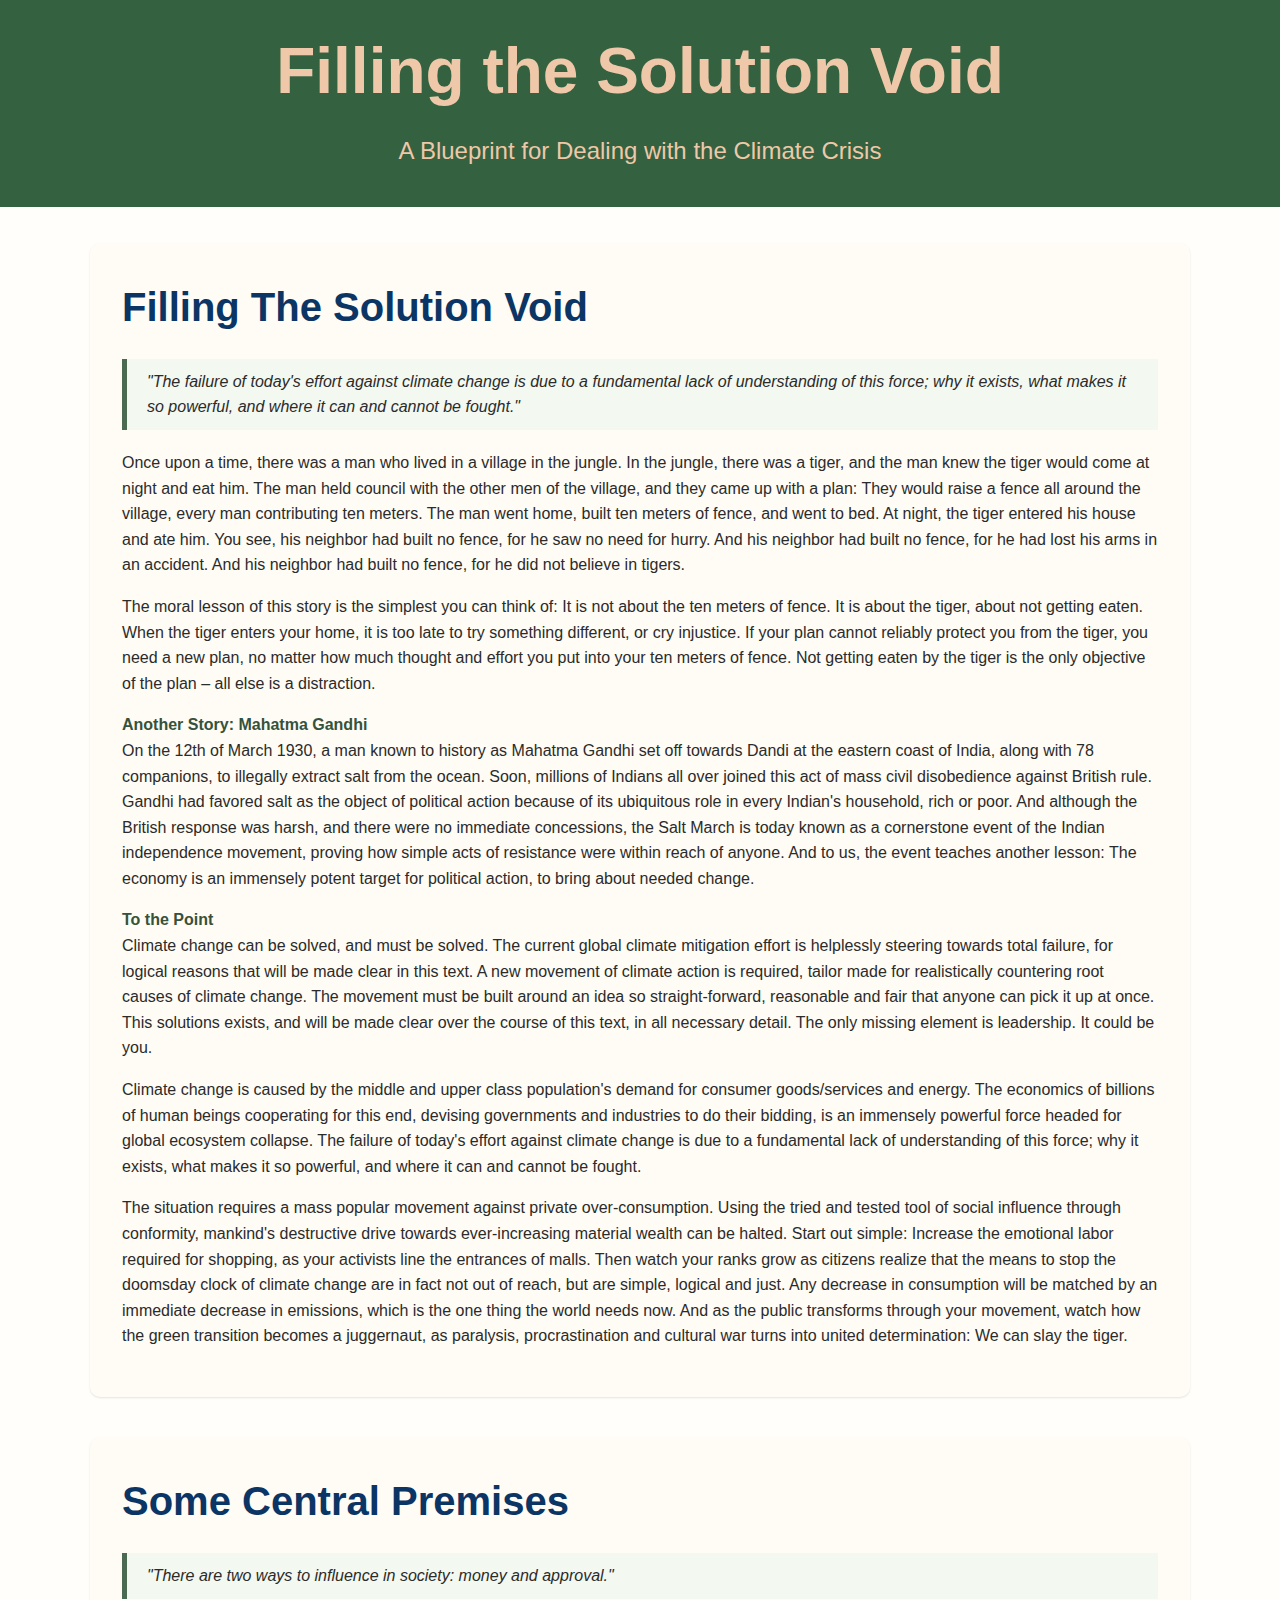
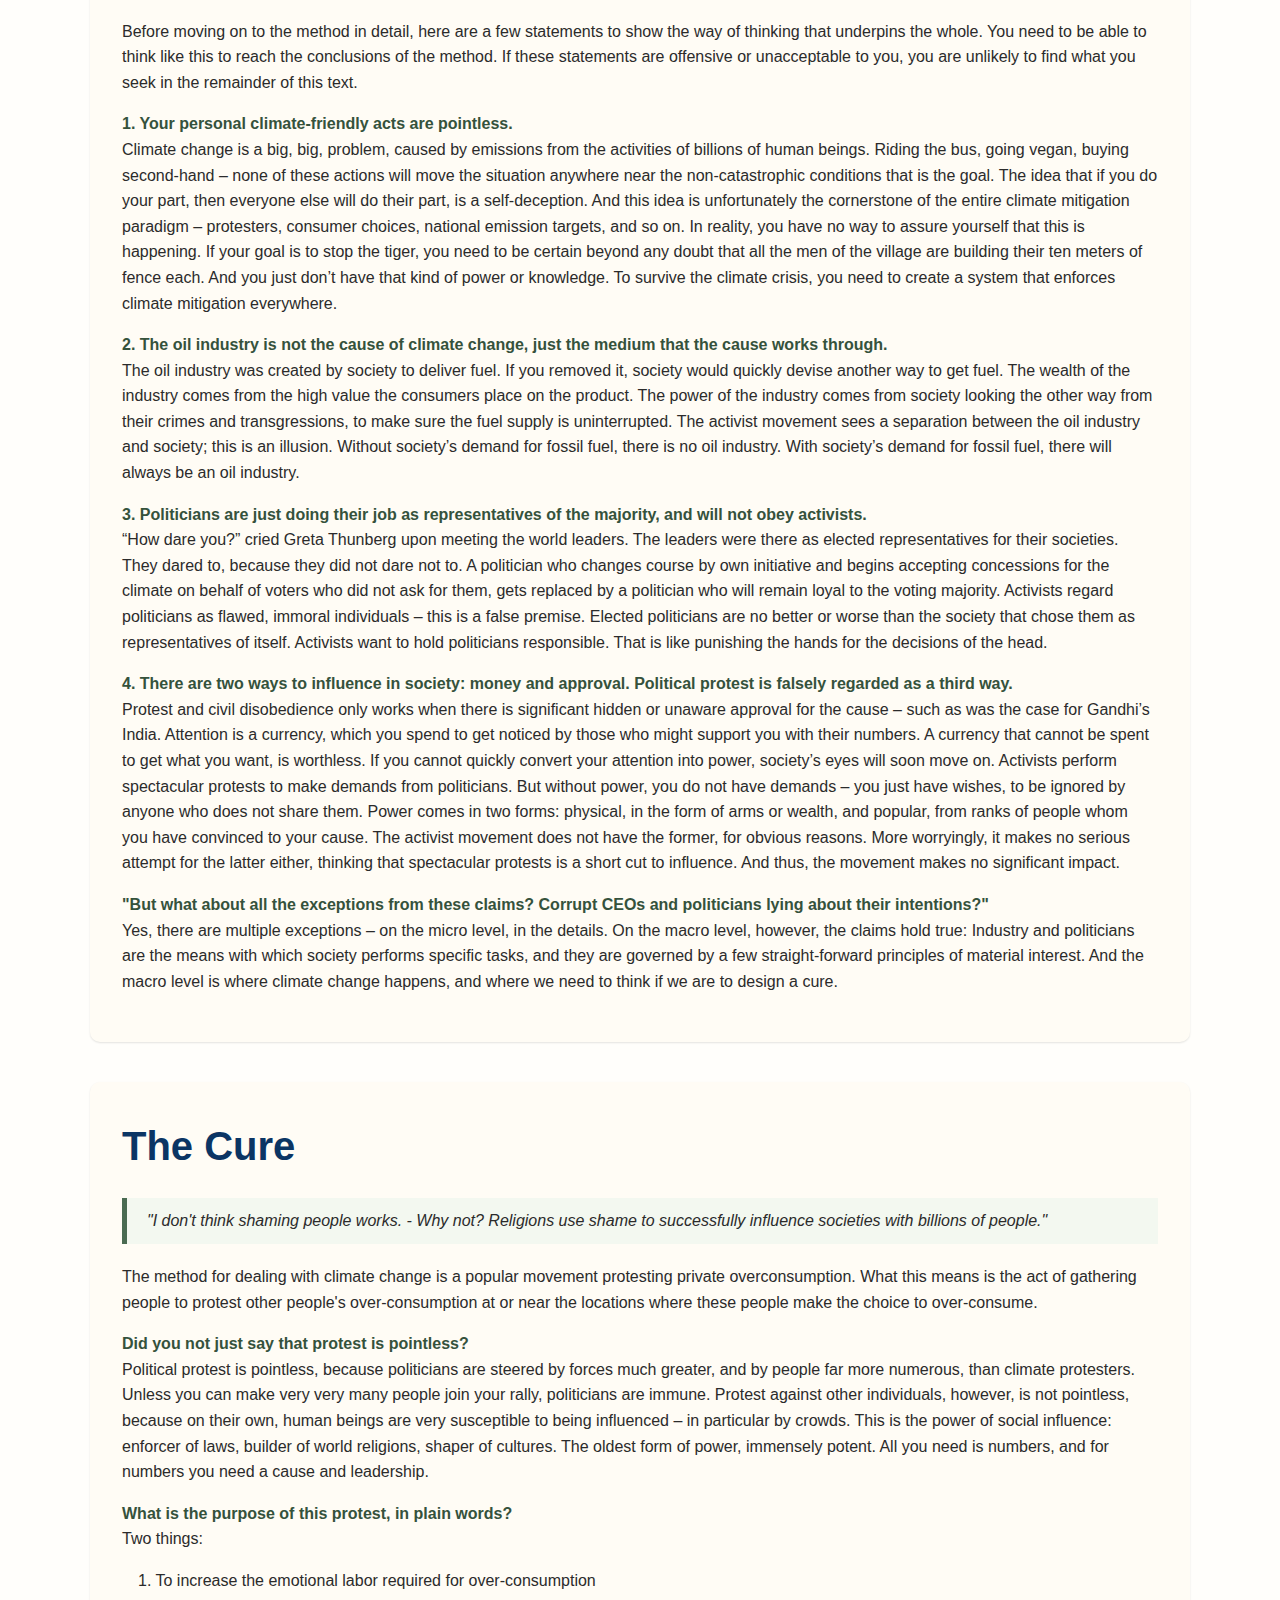
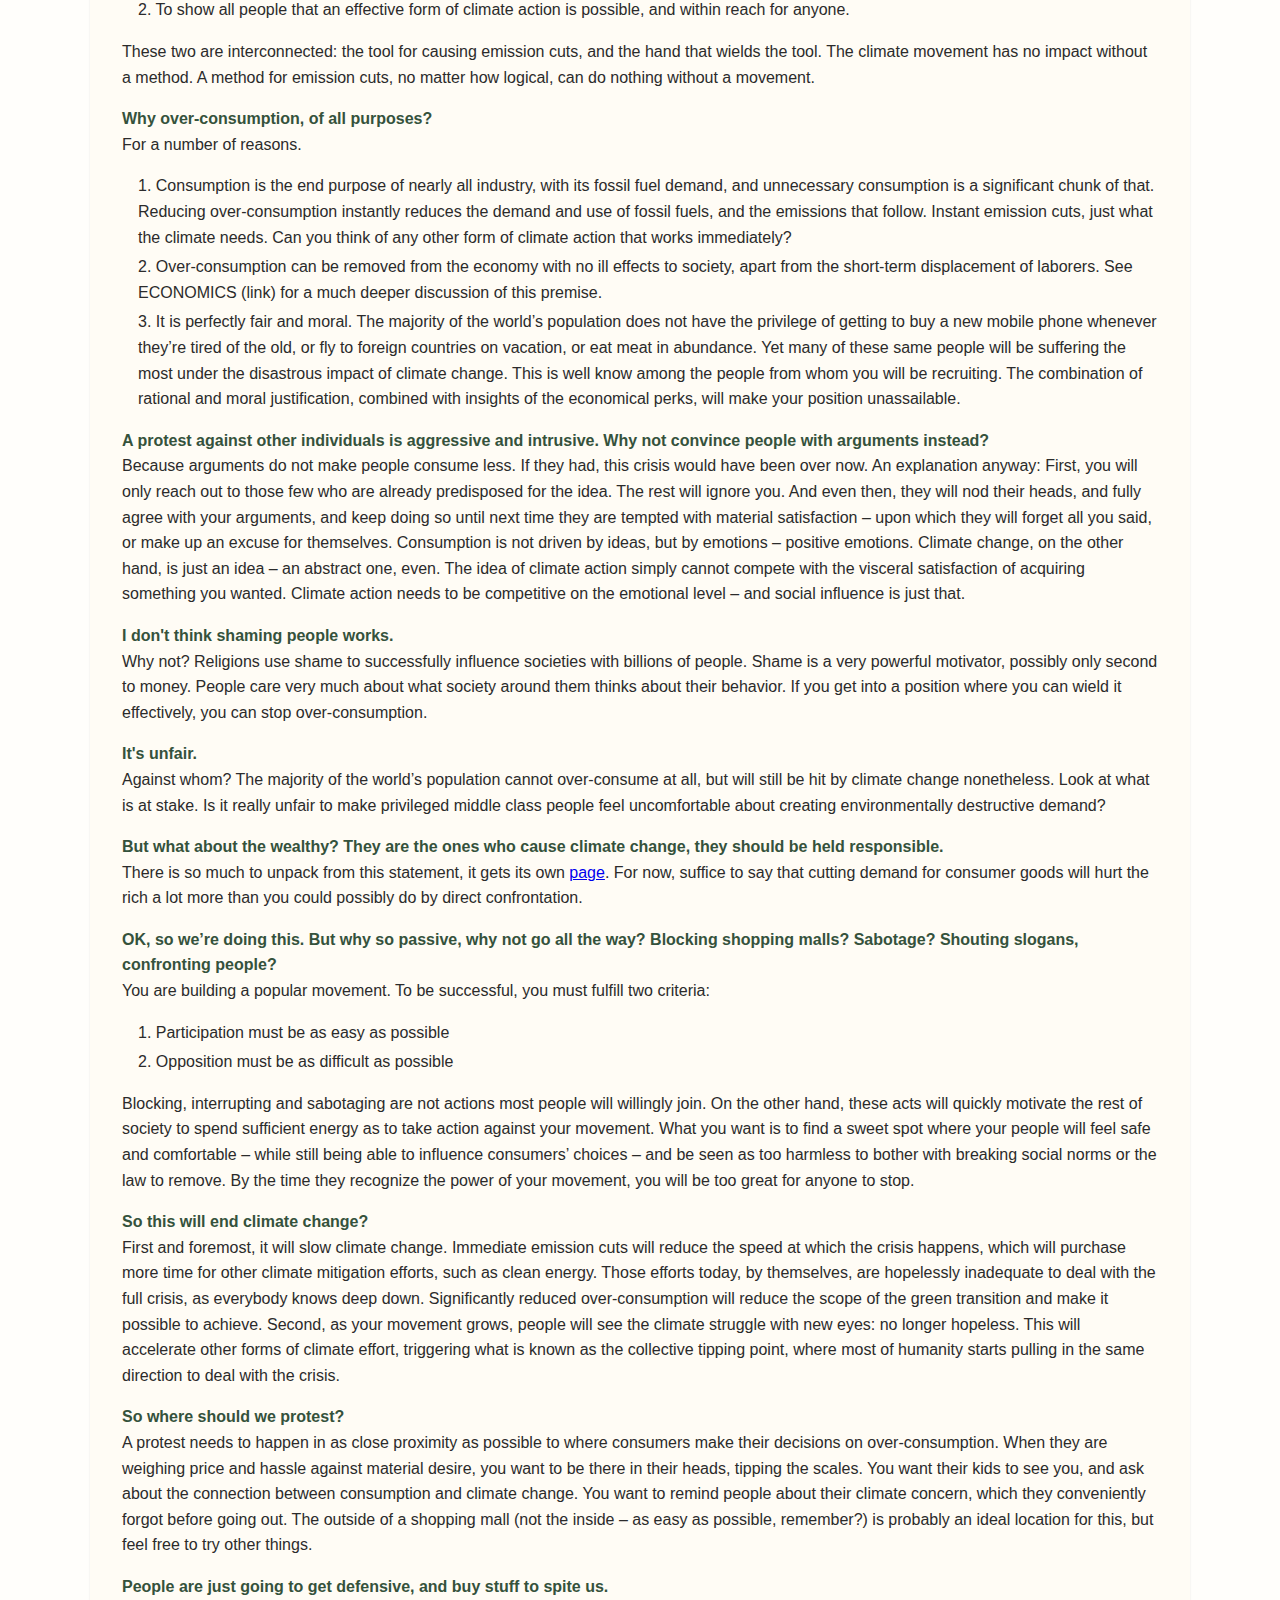
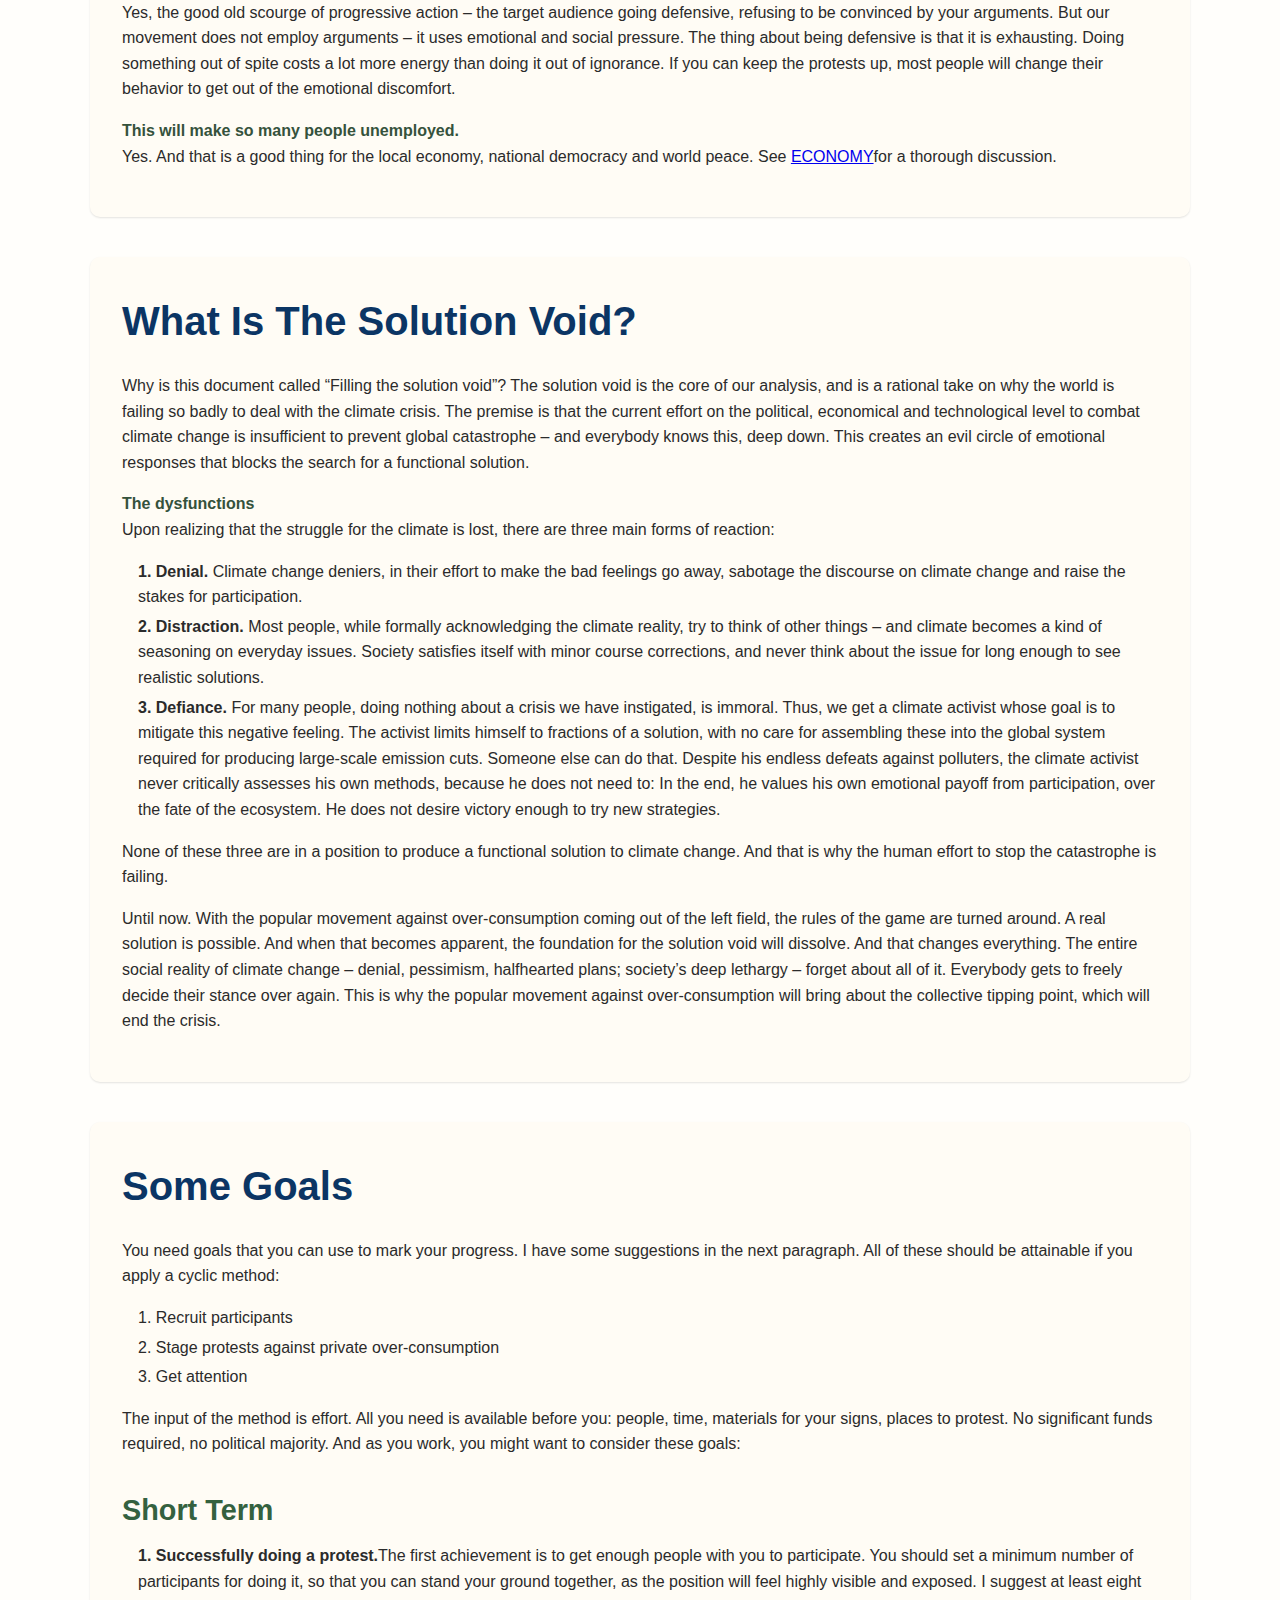
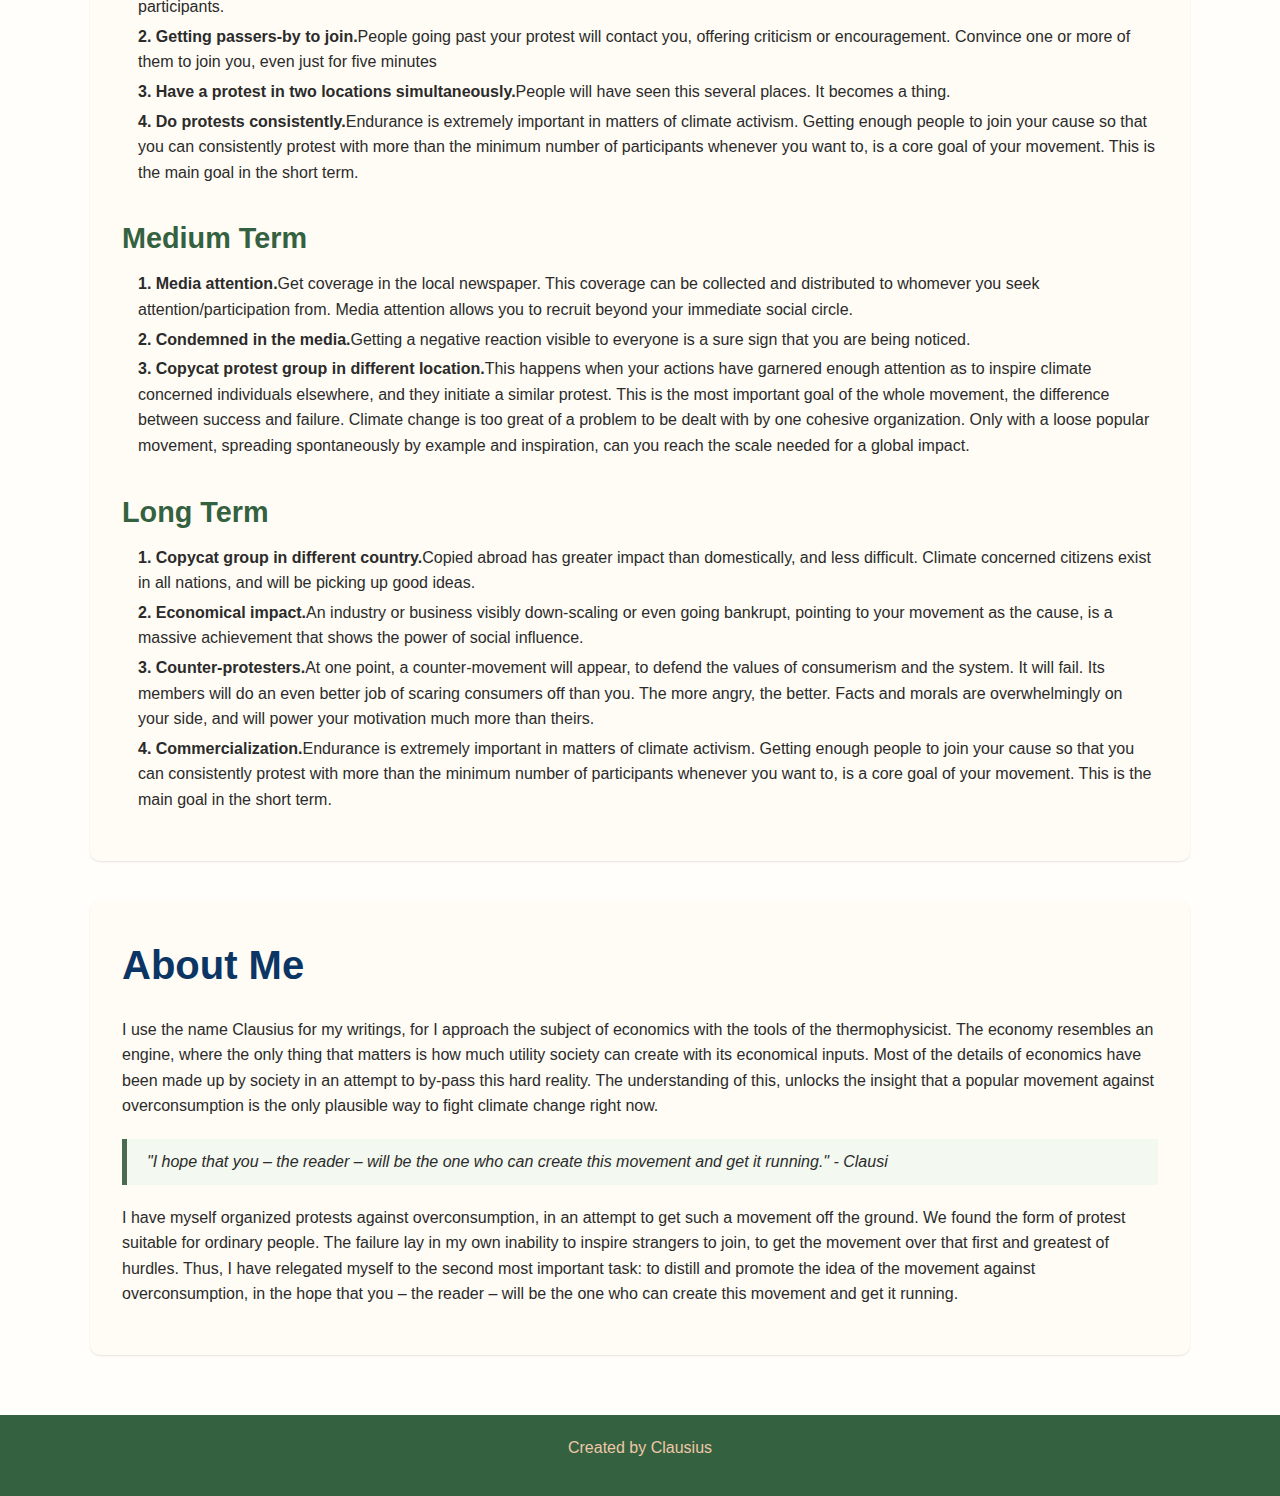
<file: index.html>
<!DOCTYPE html>
<html lang="en">
  <head>
    <meta charset="UTF-8" />
    <meta name="viewport" content="width=device-width, initial-scale=1.0" />
    <meta http-equiv="X-UA-Compatible" content="ie=edge" />
    <title>Filling the Solution Void</title>
    <link rel="stylesheet" href="./themes/theme1.css" />
    <link rel="stylesheet" href="/themes/theme2.css" />
    <!-- <link rel="stylesheet" href="/themes/theme3.css" /> -->
    <!-- <link rel="stylesheet" href="/themes/theme4.css" /> -->
    <!-- <link rel="stylesheet" href="/themes/theme5.css" /> -->
    <link rel="stylesheet" href="./styles.css" />
  </head>
  <body>
    <header>
      <div class="container">
        <h1>Filling the Solution Void</h1>
        <p>A Blueprint for Dealing with the Climate Crisis</p>
      </div>
    </header>

    <main>
      <div class="container">
        <!-- <section class="more-questions story">
          <article class="story-heading">
            <h2>New Story</h2>
            <p>article text</p>
          </article>
          <article class="article-story">
            <h3>Article heading</h3>
            <h4>Article</h4>
            <p>article text</p>
          </article>
        </section> -->

        <section class="story">
          <h2>Filling the Solution Void</h2>
          <blockquote>
            <p>
              "The failure of today's effort against climate change is due to a
              fundamental lack of understanding of this force; why it exists,
              what makes it so powerful, and where it can and cannot be fought."
            </p>
          </blockquote>
          <p>
            Once upon a time, there was a man who lived in a village in the
            jungle. In the jungle, there was a tiger, and the man knew the tiger
            would come at night and eat him. The man held council with the other
            men of the village, and they came up with a plan: They would raise a
            fence all around the village, every man contributing ten meters. The
            man went home, built ten meters of fence, and went to bed. At night,
            the tiger entered his house and ate him. You see, his neighbor had
            built no fence, for he saw no need for hurry. And his neighbor had
            built no fence, for he had lost his arms in an accident. And his
            neighbor had built no fence, for he did not believe in tigers.
          </p>

          <p>
            The moral lesson of this story is the simplest you can think of: It
            is not about the ten meters of fence. It is about the tiger, about
            not getting eaten. When the tiger enters your home, it is too late
            to try something different, or cry injustice. If your plan cannot
            reliably protect you from the tiger, you need a new plan, no matter
            how much thought and effort you put into your ten meters of fence.
            Not getting eaten by the tiger is the only objective of the plan –
            all else is a distraction.
          </p>

          <article class="gandhi">
            <h4>Another Story: Mahatma Gandhi</h4>
            <p>
              On the 12th of March 1930, a man known to history as Mahatma
              Gandhi set off towards Dandi at the eastern coast of India, along
              with 78 companions, to illegally extract salt from the ocean.
              Soon, millions of Indians all over joined this act of mass civil
              disobedience against British rule. Gandhi had favored salt as the
              object of political action because of its ubiquitous role in every
              Indian's household, rich or poor. And although the British
              response was harsh, and there were no immediate concessions, the
              Salt March is today known as a cornerstone event of the Indian
              independence movement, proving how simple acts of resistance were
              within reach of anyone. And to us, the event teaches another
              lesson: The economy is an immensely potent target for political
              action, to bring about needed change.
            </p>
          </article>
          <article class="climate-action">
            <h4>To the Point</h4>
            <p>
              Climate change can be solved, and must be solved. The current
              global climate mitigation effort is helplessly steering towards
              total failure, for logical reasons that will be made clear in this
              text. A new movement of climate action is required, tailor made
              for realistically countering root causes of climate change. The
              movement must be built around an idea so straight-forward,
              reasonable and fair that anyone can pick it up at once. This
              solutions exists, and will be made clear over the course of this
              text, in all necessary detail. The only missing element is
              leadership. It could be you.
            </p>
            <p>
              Climate change is caused by the middle and upper class
              population's demand for consumer goods/services and energy. The
              economics of billions of human beings cooperating for this end,
              devising governments and industries to do their bidding, is an
              immensely powerful force headed for global ecosystem collapse. The
              failure of today's effort against climate change is due to a
              fundamental lack of understanding of this force; why it exists,
              what makes it so powerful, and where it can and cannot be fought.
            </p>
            <p>
              The situation requires a mass popular movement against private
              over-consumption. Using the tried and tested tool of social
              influence through conformity, mankind's destructive drive towards
              ever-increasing material wealth can be halted. Start out simple:
              Increase the emotional labor required for shopping, as your
              activists line the entrances of malls. Then watch your ranks grow
              as citizens realize that the means to stop the doomsday clock of
              climate change are in fact not out of reach, but are simple,
              logical and just. Any decrease in consumption will be matched by
              an immediate decrease in emissions, which is the one thing the
              world needs now. And as the public transforms through your
              movement, watch how the green transition becomes a juggernaut, as
              paralysis, procrastination and cultural war turns into united
              determination: We can slay the tiger.
            </p>
          </article>
        </section>

        <section class="premises story">
          <h2>Some Central Premises</h2>
          <blockquote>
            <p>
              "There are two ways to influence in society: money and approval."
            </p>
          </blockquote>
          <p>
            Before moving on to the method in detail, here are a few statements
            to show the way of thinking that underpins the whole. You need to be
            able to think like this to reach the conclusions of the method. If
            these statements are offensive or unacceptable to you, you are
            unlikely to find what you seek in the remainder of this text.
          </p>

          <h4>1. Your personal climate-friendly acts are pointless.</h4>
          <p>
            Climate change is a big, big, problem, caused by emissions from the
            activities of billions of human beings. Riding the bus, going vegan,
            buying second-hand – none of these actions will move the situation
            anywhere near the non-catastrophic conditions that is the goal. The
            idea that if you do your part, then everyone else will do their
            part, is a self-deception. And this idea is unfortunately the
            cornerstone of the entire climate mitigation paradigm – protesters,
            consumer choices, national emission targets, and so on. In reality,
            you have no way to assure yourself that this is happening. If your
            goal is to stop the tiger, you need to be certain beyond any doubt
            that all the men of the village are building their ten meters of
            fence each. And you just don’t have that kind of power or knowledge.
            To survive the climate crisis, you need to create a system that
            enforces climate mitigation everywhere.
          </p>

          <h4>
            2. The oil industry is not the cause of climate change, just the
            medium that the cause works through.
          </h4>
          <p>
            The oil industry was created by society to deliver fuel. If you
            removed it, society would quickly devise another way to get fuel.
            The wealth of the industry comes from the high value the consumers
            place on the product. The power of the industry comes from society
            looking the other way from their crimes and transgressions, to make
            sure the fuel supply is uninterrupted. The activist movement sees a
            separation between the oil industry and society; this is an
            illusion. Without society’s demand for fossil fuel, there is no oil
            industry. With society’s demand for fossil fuel, there will always
            be an oil industry.
          </p>

          <h4>
            3. Politicians are just doing their job as representatives of the
            majority, and will not obey activists.
          </h4>
          <p>
            “How dare you?” cried Greta Thunberg upon meeting the world leaders.
            The leaders were there as elected representatives for their
            societies. They dared to, because they did not dare not to. A
            politician who changes course by own initiative and begins accepting
            concessions for the climate on behalf of voters who did not ask for
            them, gets replaced by a politician who will remain loyal to the
            voting majority. Activists regard politicians as flawed, immoral
            individuals – this is a false premise. Elected politicians are no
            better or worse than the society that chose them as representatives
            of itself. Activists want to hold politicians responsible. That is
            like punishing the hands for the decisions of the head.
          </p>

          <h4>
            4. There are two ways to influence in society: money and approval.
            Political protest is falsely regarded as a third way.
          </h4>
          <p>
            Protest and civil disobedience only works when there is significant
            hidden or unaware approval for the cause – such as was the case for
            Gandhi’s India. Attention is a currency, which you spend to get
            noticed by those who might support you with their numbers. A
            currency that cannot be spent to get what you want, is worthless. If
            you cannot quickly convert your attention into power, society’s eyes
            will soon move on. Activists perform spectacular protests to make
            demands from politicians. But without power, you do not have demands
            – you just have wishes, to be ignored by anyone who does not share
            them. Power comes in two forms: physical, in the form of arms or
            wealth, and popular, from ranks of people whom you have convinced to
            your cause. The activist movement does not have the former, for
            obvious reasons. More worryingly, it makes no serious attempt for
            the latter either, thinking that spectacular protests is a short cut
            to influence. And thus, the movement makes no significant impact.
          </p>

          <article class="exceptions">
            <h4>
              "But what about all the exceptions from these claims? Corrupt CEOs
              and politicians lying about their intentions?"
            </h4>
            <p>
              Yes, there are multiple exceptions – on the micro level, in the
              details. On the macro level, however, the claims hold true:
              Industry and politicians are the means with which society performs
              specific tasks, and they are governed by a few straight-forward
              principles of material interest. And the macro level is where
              climate change happens, and where we need to think if we are to
              design a cure.
            </p>
          </article>
        </section>

        <!-- ----------------------------    The cure story ----------------------------------  -->

        <section class="cure story">
          <h2>The Cure</h2>
          <blockquote>
            <p>
              "I don't think shaming people works. - Why not? Religions use
              shame to successfully influence societies with billions of
              people."
            </p>
          </blockquote>
          <p>
            The method for dealing with climate change is a popular movement
            protesting private overconsumption. What this means is the act of
            gathering people to protest other people's over-consumption at or
            near the locations where these people make the choice to
            over-consume.
          </p>
          <article class="protest-question article-story">
            <h4>Did you not just say that protest is pointless?</h4>
            <p>
              Political protest is pointless, because politicians are steered by
              forces much greater, and by people far more numerous, than climate
              protesters. Unless you can make very very many people join your
              rally, politicians are immune. Protest against other individuals,
              however, is not pointless, because on their own, human beings are
              very susceptible to being influenced – in particular by crowds.
              This is the power of social influence: enforcer of laws, builder
              of world religions, shaper of cultures. The oldest form of power,
              immensely potent. All you need is numbers, and for numbers you
              need a cause and leadership.
            </p>
          </article>

          <article class="purpose article-story">
            <h4>What is the purpose of this protest, in plain words?</h4>
            <p>Two things:</p>
            <ul>
              <li>
                1. To increase the emotional labor required for over-consumption
              </li>
              <li>
                2. To show all people that an effective form of climate action
                is possible, and within reach for anyone.
              </li>
            </ul>
            <p>
              These two are interconnected: the tool for causing emission cuts,
              and the hand that wields the tool. The climate movement has no
              impact without a method. A method for emission cuts, no matter how
              logical, can do nothing without a movement.
            </p>
          </article>

          <article class="over-consumption article-story">
            <h4>Why over-consumption, of all purposes?</h4>
            <p>For a number of reasons.</p>
            <ul>
              <li>
                1. Consumption is the end purpose of nearly all industry, with
                its fossil fuel demand, and unnecessary consumption is a
                significant chunk of that. Reducing over-consumption instantly
                reduces the demand and use of fossil fuels, and the emissions
                that follow. Instant emission cuts, just what the climate needs.
                Can you think of any other form of climate action that works
                immediately?
              </li>
              <li>
                2. Over-consumption can be removed from the economy with no ill
                effects to society, apart from the short-term displacement of
                laborers. See ECONOMICS (link) for a much deeper discussion of
                this premise.
              </li>
              <li>
                3. It is perfectly fair and moral. The majority of the world’s
                population does not have the privilege of getting to buy a new
                mobile phone whenever they’re tired of the old, or fly to
                foreign countries on vacation, or eat meat in abundance. Yet
                many of these same people will be suffering the most under the
                disastrous impact of climate change. This is well know among the
                people from whom you will be recruiting. The combination of
                rational and moral justification, combined with insights of the
                economical perks, will make your position unassailable.
              </li>
            </ul>
          </article>

          <article class="shaming article-story">
            <h4>
              A protest against other individuals is aggressive and intrusive.
              Why not convince people with arguments instead?
            </h4>
            <p>
              Because arguments do not make people consume less. If they had,
              this crisis would have been over now. An explanation anyway:
              First, you will only reach out to those few who are already
              predisposed for the idea. The rest will ignore you. And even then,
              they will nod their heads, and fully agree with your arguments,
              and keep doing so until next time they are tempted with material
              satisfaction – upon which they will forget all you said, or make
              up an excuse for themselves. Consumption is not driven by ideas,
              but by emotions – positive emotions. Climate change, on the other
              hand, is just an idea – an abstract one, even. The idea of climate
              action simply cannot compete with the visceral satisfaction of
              acquiring something you wanted. Climate action needs to be
              competitive on the emotional level – and social influence is just
              that.
            </p>
          </article>

          <article class="shaming-answer article-story">
            <h4>I don't think shaming people works.</h4>
            <p>
              Why not? Religions use shame to successfully influence societies
              with billions of people. Shame is a very powerful motivator,
              possibly only second to money. People care very much about what
              society around them thinks about their behavior. If you get into a
              position where you can wield it effectively, you can stop
              over-consumption.
            </p>
          </article>

          <article class="unfair article-story">
            <h4>It's unfair.</h4>
            <p>
              Against whom? The majority of the world’s population cannot
              over-consume at all, but will still be hit by climate change
              nonetheless. Look at what is at stake. Is it really unfair to make
              privileged middle class people feel uncomfortable about creating
              environmentally destructive demand?
            </p>
          </article>

          <article class="wealthy article-story">
            <h4>
              But what about the wealthy? They are the ones who cause climate
              change, they should be held responsible.
            </h4>
            <p>
              There is so much to unpack from this statement, it gets its own
              <a href="./index_blame.html" target="_blank">page</a>. For now,
              suffice to say that cutting demand for consumer goods will hurt
              the rich a lot more than you could possibly do by direct
              confrontation.
            </p>
          </article>

          <article class="article-story">
            <h4>
              OK, so we’re doing this. But why so passive, why not go all the
              way? Blocking shopping malls? Sabotage? Shouting slogans,
              confronting people?
            </h4>
            <p>
              You are building a popular movement. To be successful, you must
              fulfill two criteria:
            </p>
            <ul>
              <li>1. Participation must be as easy as possible</li>
              <li>2. Opposition must be as difficult as possible</li>
            </ul>
            <p>
              Blocking, interrupting and sabotaging are not actions most people
              will willingly join. On the other hand, these acts will quickly
              motivate the rest of society to spend sufficient energy as to take
              action against your movement. What you want is to find a sweet
              spot where your people will feel safe and comfortable – while
              still being able to influence consumers’ choices – and be seen as
              too harmless to bother with breaking social norms or the law to
              remove. By the time they recognize the power of your movement, you
              will be too great for anyone to stop.
            </p>
          </article>

          <article class="article-story">
            <h4>So this will end climate change?</h4>
            <p>
              First and foremost, it will slow climate change. Immediate
              emission cuts will reduce the speed at which the crisis happens,
              which will purchase more time for other climate mitigation
              efforts, such as clean energy. Those efforts today, by themselves,
              are hopelessly inadequate to deal with the full crisis, as
              everybody knows deep down. Significantly reduced over-consumption
              will reduce the scope of the green transition and make it possible
              to achieve. Second, as your movement grows, people will see the
              climate struggle with new eyes: no longer hopeless. This will
              accelerate other forms of climate effort, triggering what is known
              as the collective tipping point, where most of humanity starts
              pulling in the same direction to deal with the crisis.
            </p>
          </article>

          <article class="article-story">
            <h4>So where should we protest?</h4>
            <p>
              A protest needs to happen in as close proximity as possible to
              where consumers make their decisions on over-consumption. When
              they are weighing price and hassle against material desire, you
              want to be there in their heads, tipping the scales. You want
              their kids to see you, and ask about the connection between
              consumption and climate change. You want to remind people about
              their climate concern, which they conveniently forgot before going
              out. The outside of a shopping mall (not the inside – as easy as
              possible, remember?) is probably an ideal location for this, but
              feel free to try other things.
            </p>
          </article>

          <article class="article-story">
            <h4>
              People are just going to get defensive, and buy stuff to spite us.
            </h4>
            <p>
              Yes, the good old scourge of progressive action – the target
              audience going defensive, refusing to be convinced by your
              arguments. But our movement does not employ arguments – it uses
              emotional and social pressure. The thing about being defensive is
              that it is exhausting. Doing something out of spite costs a lot
              more energy than doing it out of ignorance. If you can keep the
              protests up, most people will change their behavior to get out of
              the emotional discomfort.
            </p>
          </article>

          <article class="article-story">
            <h4>This will make so many people unemployed.</h4>
            <p>
              Yes. And that is a good thing for the local economy, national
              democracy and world peace. See
              <a
                href="./index_econ.html"
                target="_blank"
                rel="noopener noreferrer"
                >ECONOMY</a
              >for a thorough discussion.
            </p>
          </article>
        </section>

        <!-- ------------------------------------- more questions story -------------------------------------------  -->

        <section class="more-questions story">
          <article class="story-heading">
            <h2>What is the solution void?</h2>
            <p>
              Why is this document called “Filling the solution void”? The
              solution void is the core of our analysis, and is a rational take
              on why the world is failing so badly to deal with the climate
              crisis. The premise is that the current effort on the political,
              economical and technological level to combat climate change is
              insufficient to prevent global catastrophe – and everybody knows
              this, deep down. This creates an evil circle of emotional
              responses that blocks the search for a functional solution.
            </p>
          </article>

          <article class="article-story">
            <h4>The dysfunctions</h4>
            <p>
              Upon realizing that the struggle for the climate is lost, there
              are three main forms of reaction:
            </p>
            <ul>
              <li>
                <b>1. Denial.</b> Climate change deniers, in their effort to
                make the bad feelings go away, sabotage the discourse on climate
                change and raise the stakes for participation.
              </li>
              <li>
                <b>2. Distraction.</b> Most people, while formally acknowledging
                the climate reality, try to think of other things – and climate
                becomes a kind of seasoning on everyday issues. Society
                satisfies itself with minor course corrections, and never think
                about the issue for long enough to see realistic solutions.
              </li>
              <li>
                <b>3. Defiance.</b> For many people, doing nothing about a
                crisis we have instigated, is immoral. Thus, we get a climate
                activist whose goal is to mitigate this negative feeling. The
                activist limits himself to fractions of a solution, with no care
                for assembling these into the global system required for
                producing large-scale emission cuts. Someone else can do that.
                Despite his endless defeats against polluters, the climate
                activist never critically assesses his own methods, because he
                does not need to: In the end, he values his own emotional payoff
                from participation, over the fate of the ecosystem. He does not
                desire victory enough to try new strategies.
              </li>
            </ul>
            <p>
              None of these three are in a position to produce a functional
              solution to climate change. And that is why the human effort to
              stop the catastrophe is failing.
            </p>
            <p>
              Until now. With the popular movement against over-consumption
              coming out of the left field, the rules of the game are turned
              around. A real solution is possible. And when that becomes
              apparent, the foundation for the solution void will dissolve. And
              that changes everything. The entire social reality of climate
              change – denial, pessimism, halfhearted plans; society’s deep
              lethargy – forget about all of it. Everybody gets to freely decide
              their stance over again. This is why the popular movement against
              over-consumption will bring about the collective tipping point,
              which will end the crisis.
            </p>
          </article>
        </section>

        <section class="goals story">
          <article class="story-heading">
            <h2>Some Goals</h2>
            <p>
              You need goals that you can use to mark your progress. I have some
              suggestions in the next paragraph. All of these should be
              attainable if you apply a cyclic method:
            </p>
            <ul>
              <li>1. Recruit participants</li>
              <li>2. Stage protests against private over-consumption</li>
              <li>3. Get attention</li>
            </ul>
            <p>
              The input of the method is effort. All you need is available
              before you: people, time, materials for your signs, places to
              protest. No significant funds required, no political majority. And
              as you work, you might want to consider these goals:
            </p>
          </article>
          <article class="article-story">
            <h3>Short term</h3>
            <ul>
              <li>
                <b>1. Successfully doing a protest.</b>The first achievement is
                to get enough people with you to participate. You should set a
                minimum number of participants for doing it, so that you can
                stand your ground together, as the position will feel highly
                visible and exposed. I suggest at least eight participants.
              </li>
              <li>
                <b>2. Getting passers-by to join.</b>People going past your
                protest will contact you, offering criticism or encouragement.
                Convince one or more of them to join you, even just for five
                minutes
              </li>
              <li>
                <b>3. Have a protest in two locations simultaneously.</b>People
                will have seen this several places. It becomes a thing.
              </li>
              <li>
                <b>4. Do protests consistently.</b>Endurance is extremely
                important in matters of climate activism. Getting enough people
                to join your cause so that you can consistently protest with
                more than the minimum number of participants whenever you want
                to, is a core goal of your movement. This is the main goal in
                the short term.
              </li>
            </ul>
          </article>

          <article class="article-story">
            <h3>Medium term</h3>
            <ul>
              <li>
                <b>1. Media attention.</b>Get coverage in the local newspaper.
                This coverage can be collected and distributed to whomever you
                seek attention/participation from. Media attention allows you to
                recruit beyond your immediate social circle.
              </li>
              <li>
                <b>2. Condemned in the media.</b>Getting a negative reaction
                visible to everyone is a sure sign that you are being noticed.
              </li>
              <li>
                <b>3. Copycat protest group in different location.</b>This
                happens when your actions have garnered enough attention as to
                inspire climate concerned individuals elsewhere, and they
                initiate a similar protest. This is the most important goal of
                the whole movement, the difference between success and failure.
                Climate change is too great of a problem to be dealt with by one
                cohesive organization. Only with a loose popular movement,
                spreading spontaneously by example and inspiration, can you
                reach the scale needed for a global impact.
              </li>
            </ul>
          </article>

          <article class="article-story">
            <h3>Long term</h3>
            <ul>
              <li>
                <b>1. Copycat group in different country.</b>Copied abroad has
                greater impact than domestically, and less difficult. Climate
                concerned citizens exist in all nations, and will be picking up
                good ideas.
              </li>
              <li>
                <b>2. Economical impact.</b>An industry or business visibly
                down-scaling or even going bankrupt, pointing to your movement
                as the cause, is a massive achievement that shows the power of
                social influence.
              </li>
              <li>
                <b>3. Counter-protesters.</b>At one point, a counter-movement
                will appear, to defend the values of consumerism and the system.
                It will fail. Its members will do an even better job of scaring
                consumers off than you. The more angry, the better. Facts and
                morals are overwhelmingly on your side, and will power your
                motivation much more than theirs.
              </li>
              <li>
                <b>4. Commercialization.</b>Endurance is extremely important in
                matters of climate activism. Getting enough people to join your
                cause so that you can consistently protest with more than the
                minimum number of participants whenever you want to, is a core
                goal of your movement. This is the main goal in the short term.
              </li>
            </ul>
          </article>
        </section>

        <section class="about-me story">
          <article class="story-heading">
            <h2>About Me</h2>
            <p>
              I use the name Clausius for my writings, for I approach the
              subject of economics with the tools of the thermophysicist. The
              economy resembles an engine, where the only thing that matters is
              how much utility society can create with its economical inputs.
              Most of the details of economics have been made up by society in
              an attempt to by-pass this hard reality. The understanding of
              this, unlocks the insight that a popular movement against
              overconsumption is the only plausible way to fight climate change
              right now.
            </p>
            <blockquote>
              <p>
                "I hope that you – the reader – will be the one who can create
                this movement and get it running." - Clausi
              </p>
            </blockquote>
            <p>
              I have myself organized protests against overconsumption, in an
              attempt to get such a movement off the ground. We found the form
              of protest suitable for ordinary people. The failure lay in my own
              inability to inspire strangers to join, to get the movement over
              that first and greatest of hurdles. Thus, I have relegated myself
              to the second most important task: to distill and promote the idea
              of the movement against overconsumption, in the hope that you –
              the reader – will be the one who can create this movement and get
              it running.
            </p>
          </article>
        </section>
      </div>
    </main>

    <footer>
      <div class="container">
        <p>Created by Clausius</p>
      </div>
    </footer>
  </body>
</html>
</file>
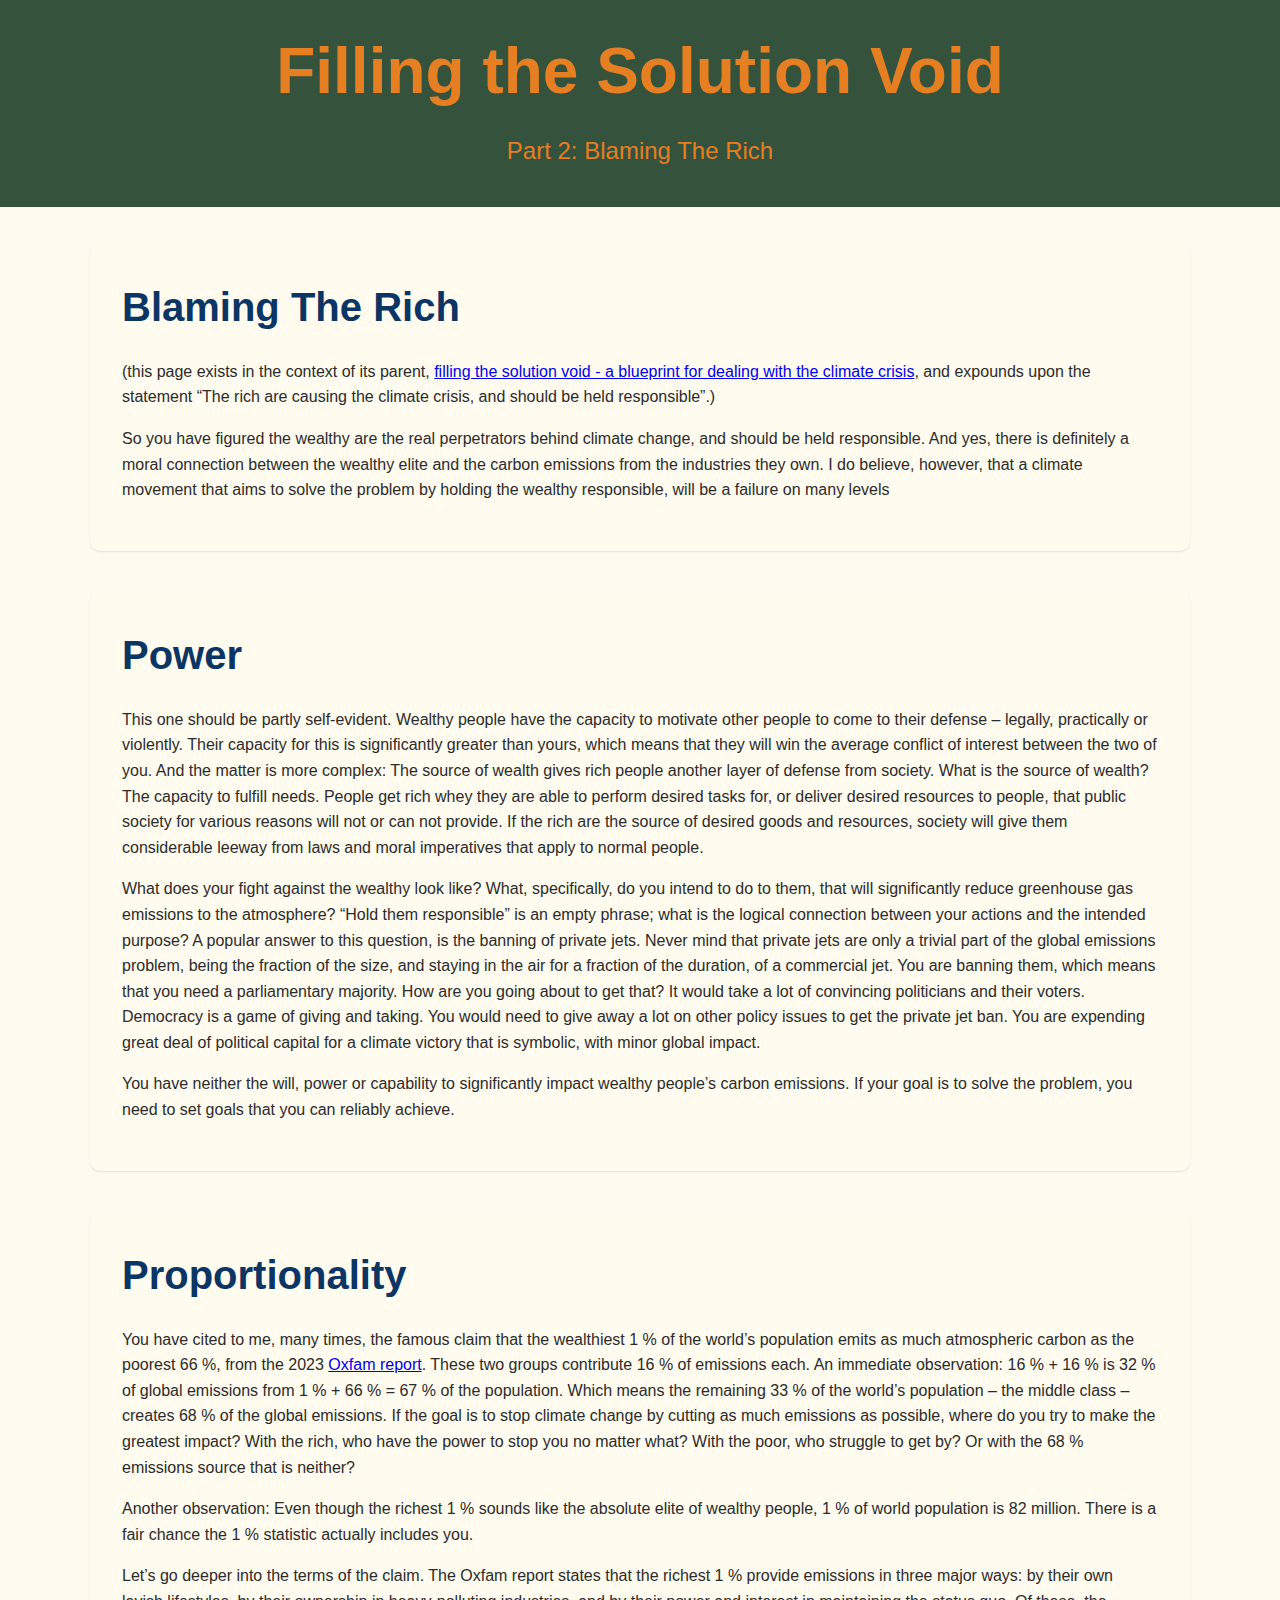
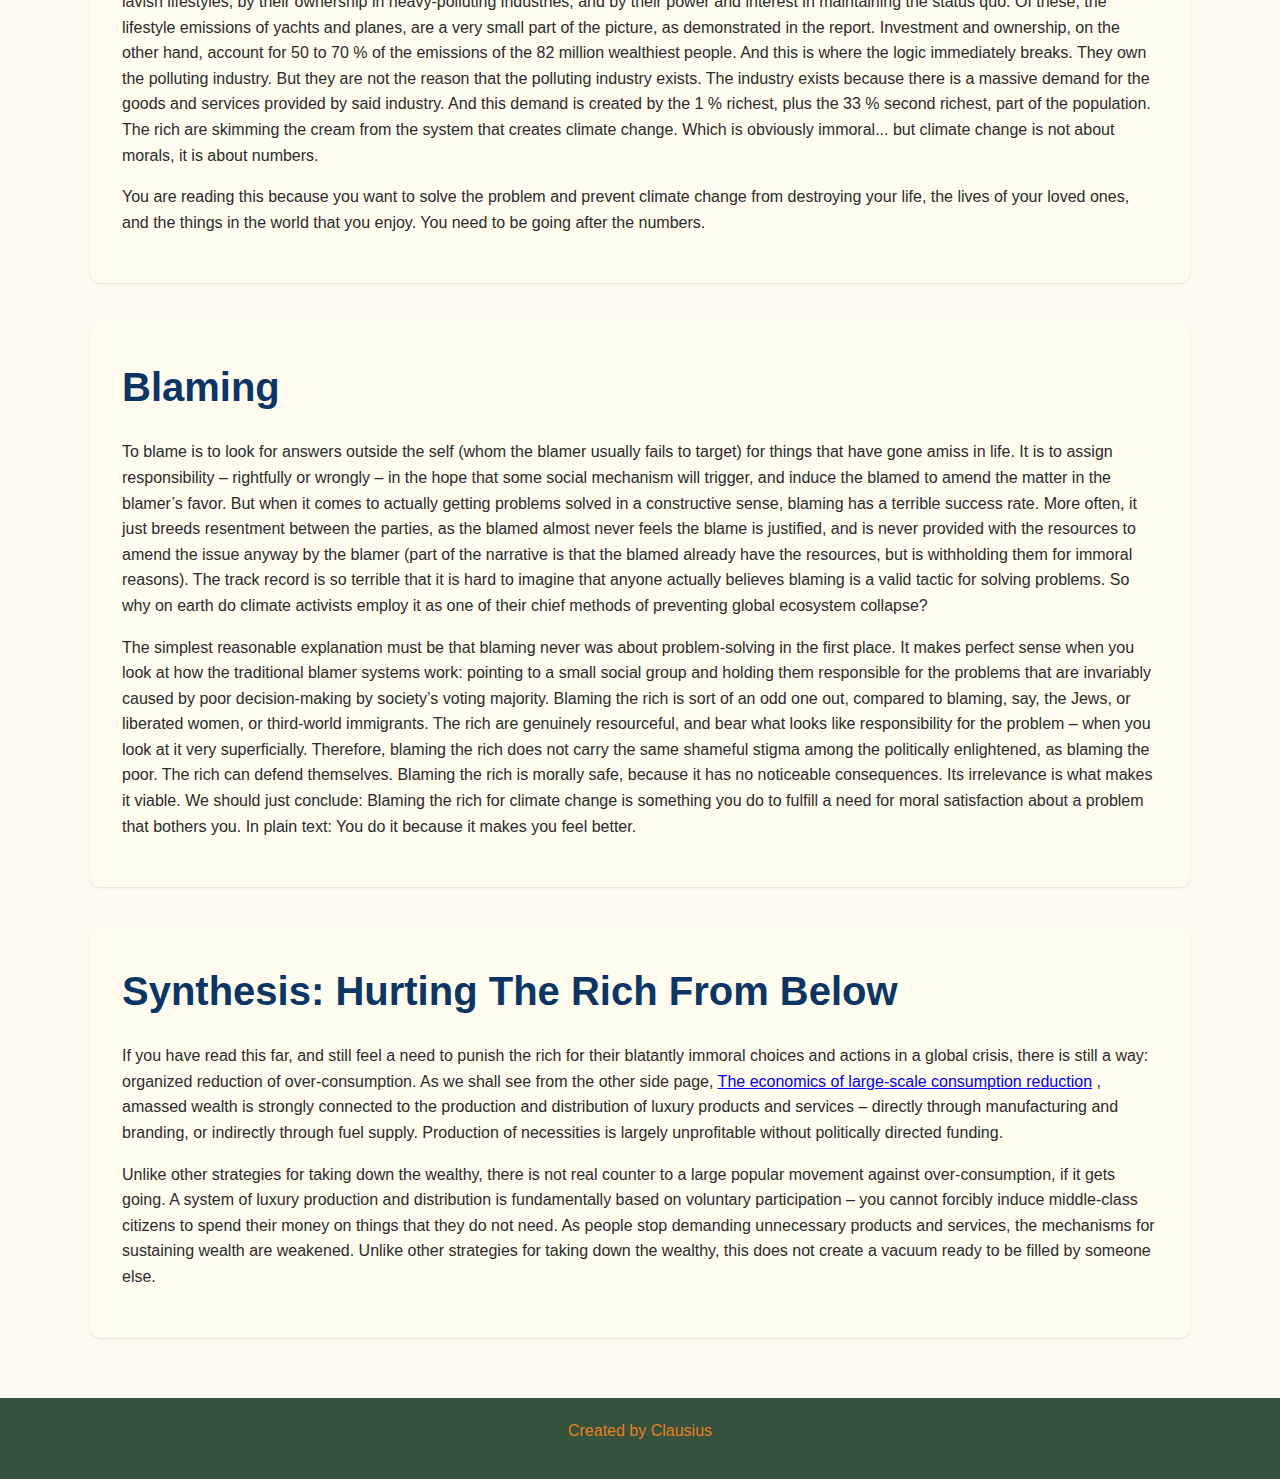
<file: index_blame.html>
<!DOCTYPE html>
<html lang="en">
  <head>
    <meta charset="UTF-8" />
    <meta name="viewport" content="width=device-width, initial-scale=1.0" />
    <meta http-equiv="X-UA-Compatible" content="ie=edge" />
    <title>Filling the Solution Void</title>
    <link rel="stylesheet" href="./themes/theme1.css" />
    <!-- <link rel="stylesheet" href="/themes/theme2.css" /> -->
    <!-- <link rel="stylesheet" href="/themes/theme3.css" /> -->
    <!-- <link rel="stylesheet" href="/themes/theme4.css" /> -->
    <!-- <link rel="stylesheet" href="/themes/theme5.css" /> -->
    <link rel="stylesheet" href="./styles.css" />
  </head>
  <body>
    <header>
      <div class="container">
        <h1>Filling the Solution Void</h1>
        <p>Part 2: Blaming The Rich</p>
      </div>
    </header>

    <main>
      <div class="container">
        <section class="blaming-main story">
          <article class="article-story">
            <h2>Blaming The Rich</h2>
            <p>
              (this page exists in the context of its parent,
              <a href="./index.html" target="_blank" rel="noopener noreferrer"
                >filling the solution void - a blueprint for dealing with the
                climate crisis</a
              >, and expounds upon the statement “The rich are causing the
              climate crisis, and should be held responsible”.)
            </p>
            <p>
              So you have figured the wealthy are the real perpetrators behind
              climate change, and should be held responsible. And yes, there is
              definitely a moral connection between the wealthy elite and the
              carbon emissions from the industries they own. I do believe,
              however, that a climate movement that aims to solve the problem by
              holding the wealthy responsible, will be a failure on many levels
            </p>
          </article>
        </section>

        <section class="power-story story">
          <article class="story-heading">
            <h2>Power</h2>
          </article>
          <article class="article-story">
            <p>
              This one should be partly self-evident. Wealthy people have the
              capacity to motivate other people to come to their defense –
              legally, practically or violently. Their capacity for this is
              significantly greater than yours, which means that they will win
              the average conflict of interest between the two of you. And the
              matter is more complex: The source of wealth gives rich people
              another layer of defense from society. What is the source of
              wealth? The capacity to fulfill needs. People get rich whey they
              are able to perform desired tasks for, or deliver desired
              resources to people, that public society for various reasons will
              not or can not provide. If the rich are the source of desired
              goods and resources, society will give them considerable leeway
              from laws and moral imperatives that apply to normal people.
            </p>
            <p>
              What does your fight against the wealthy look like? What,
              specifically, do you intend to do to them, that will significantly
              reduce greenhouse gas emissions to the atmosphere? “Hold them
              responsible” is an empty phrase; what is the logical connection
              between your actions and the intended purpose? A popular answer to
              this question, is the banning of private jets. Never mind that
              private jets are only a trivial part of the global emissions
              problem, being the fraction of the size, and staying in the air
              for a fraction of the duration, of a commercial jet. You are
              banning them, which means that you need a parliamentary majority.
              How are you going about to get that? It would take a lot of
              convincing politicians and their voters. Democracy is a game of
              giving and taking. You would need to give away a lot on other
              policy issues to get the private jet ban. You are expending great
              deal of political capital for a climate victory that is symbolic,
              with minor global impact.
            </p>
            <p>
              You have neither the will, power or capability to significantly
              impact wealthy people’s carbon emissions. If your goal is to solve
              the problem, you need to set goals that you can reliably achieve.
            </p>
          </article>
        </section>

        <section class="proportionality-story story">
          <article class="article-story">
            <h2>Proportionality</h2>
            <p>
              You have cited to me, many times, the famous claim that the
              wealthiest 1 % of the world’s population emits as much atmospheric
              carbon as the poorest 66 %, from the 2023
              <a
                href="https://www.oxfam.org/en/press-releases/richest-1-emit-much-planet-heating-pollution-two-thirds-humanity"
                target="_blank"
                rel="noopener noreferrer"
                >Oxfam report</a
              >. These two groups contribute 16 % of emissions each. An
              immediate observation: 16 % + 16 % is 32 % of global emissions
              from 1 % + 66 % = 67 % of the population. Which means the
              remaining 33 % of the world’s population – the middle class –
              creates 68 % of the global emissions. If the goal is to stop
              climate change by cutting as much emissions as possible, where do
              you try to make the greatest impact? With the rich, who have the
              power to stop you no matter what? With the poor, who struggle to
              get by? Or with the 68 % emissions source that is neither?
            </p>
            <p>
              Another observation: Even though the richest 1 % sounds like the
              absolute elite of wealthy people, 1 % of world population is 82
              million. There is a fair chance the 1 % statistic actually
              includes you.
            </p>
            <p>
              Let’s go deeper into the terms of the claim. The Oxfam report
              states that the richest 1 % provide emissions in three major ways:
              by their own lavish lifestyles, by their ownership in
              heavy-polluting industries, and by their power and interest in
              maintaining the status quo. Of these, the lifestyle emissions of
              yachts and planes, are a very small part of the picture, as
              demonstrated in the report. Investment and ownership, on the other
              hand, account for 50 to 70 % of the emissions of the 82 million
              wealthiest people. And this is where the logic immediately breaks.
              They own the polluting industry. But they are not the reason that
              the polluting industry exists. The industry exists because there
              is a massive demand for the goods and services provided by said
              industry. And this demand is created by the 1 % richest, plus the
              33 % second richest, part of the population. The rich are skimming
              the cream from the system that creates climate change. Which is
              obviously immoral... but climate change is not about morals, it is
              about numbers.
            </p>
            <p>
              You are reading this because you want to solve the problem and
              prevent climate change from destroying your life, the lives of
              your loved ones, and the things in the world that you enjoy. You
              need to be going after the numbers.
            </p>
          </article>
        </section>

        <section class="blame-story story">
          <article class="article-story">
            <h2>Blaming</h2>
            <p>
              To blame is to look for answers outside the self (whom the blamer
              usually fails to target) for things that have gone amiss in life.
              It is to assign responsibility – rightfully or wrongly – in the
              hope that some social mechanism will trigger, and induce the
              blamed to amend the matter in the blamer’s favor. But when it
              comes to actually getting problems solved in a constructive sense,
              blaming has a terrible success rate. More often, it just breeds
              resentment between the parties, as the blamed almost never feels
              the blame is justified, and is never provided with the resources
              to amend the issue anyway by the blamer (part of the narrative is
              that the blamed already have the resources, but is withholding
              them for immoral reasons). The track record is so terrible that it
              is hard to imagine that anyone actually believes blaming is a
              valid tactic for solving problems. So why on earth do climate
              activists employ it as one of their chief methods of preventing
              global ecosystem collapse?
            </p>
            <p>
              The simplest reasonable explanation must be that blaming never was
              about problem-solving in the first place. It makes perfect sense
              when you look at how the traditional blamer systems work: pointing
              to a small social group and holding them responsible for the
              problems that are invariably caused by poor decision-making by
              society’s voting majority. Blaming the rich is sort of an odd one
              out, compared to blaming, say, the Jews, or liberated women, or
              third-world immigrants. The rich are genuinely resourceful, and
              bear what looks like responsibility for the problem – when you
              look at it very superficially. Therefore, blaming the rich does
              not carry the same shameful stigma among the politically
              enlightened, as blaming the poor. The rich can defend themselves.
              Blaming the rich is morally safe, because it has no noticeable
              consequences. Its irrelevance is what makes it viable. We should
              just conclude: Blaming the rich for climate change is something
              you do to fulfill a need for moral satisfaction about a problem
              that bothers you. In plain text: You do it because it makes you
              feel better.
            </p>
          </article>
        </section>

        <section class="synth-story story">
          <article class="article-story">
            <h2>Synthesis: Hurting the rich from below</h2>
            <p>
              If you have read this far, and still feel a need to punish the
              rich for their blatantly immoral choices and actions in a global
              crisis, there is still a way: organized reduction of
              over-consumption. As we shall see from the other side page,
              <a
                href="./index_econ.html"
                target="_blank"
                rel="noopener noreferrer"
                >The economics of large-scale consumption reduction</a
              >
              , amassed wealth is strongly connected to the production and
              distribution of luxury products and services – directly through
              manufacturing and branding, or indirectly through fuel supply.
              Production of necessities is largely unprofitable without
              politically directed funding.
            </p>
            <p>
              Unlike other strategies for taking down the wealthy, there is not
              real counter to a large popular movement against over-consumption,
              if it gets going. A system of luxury production and distribution
              is fundamentally based on voluntary participation – you cannot
              forcibly induce middle-class citizens to spend their money on
              things that they do not need. As people stop demanding unnecessary
              products and services, the mechanisms for sustaining wealth are
              weakened. Unlike other strategies for taking down the wealthy,
              this does not create a vacuum ready to be filled by someone else.
            </p>
          </article>
        </section>
      </div>
    </main>

    <footer>
      <div class="container">
        <p>Created by Clausius</p>
      </div>
    </footer>
  </body>
</html>
</file>
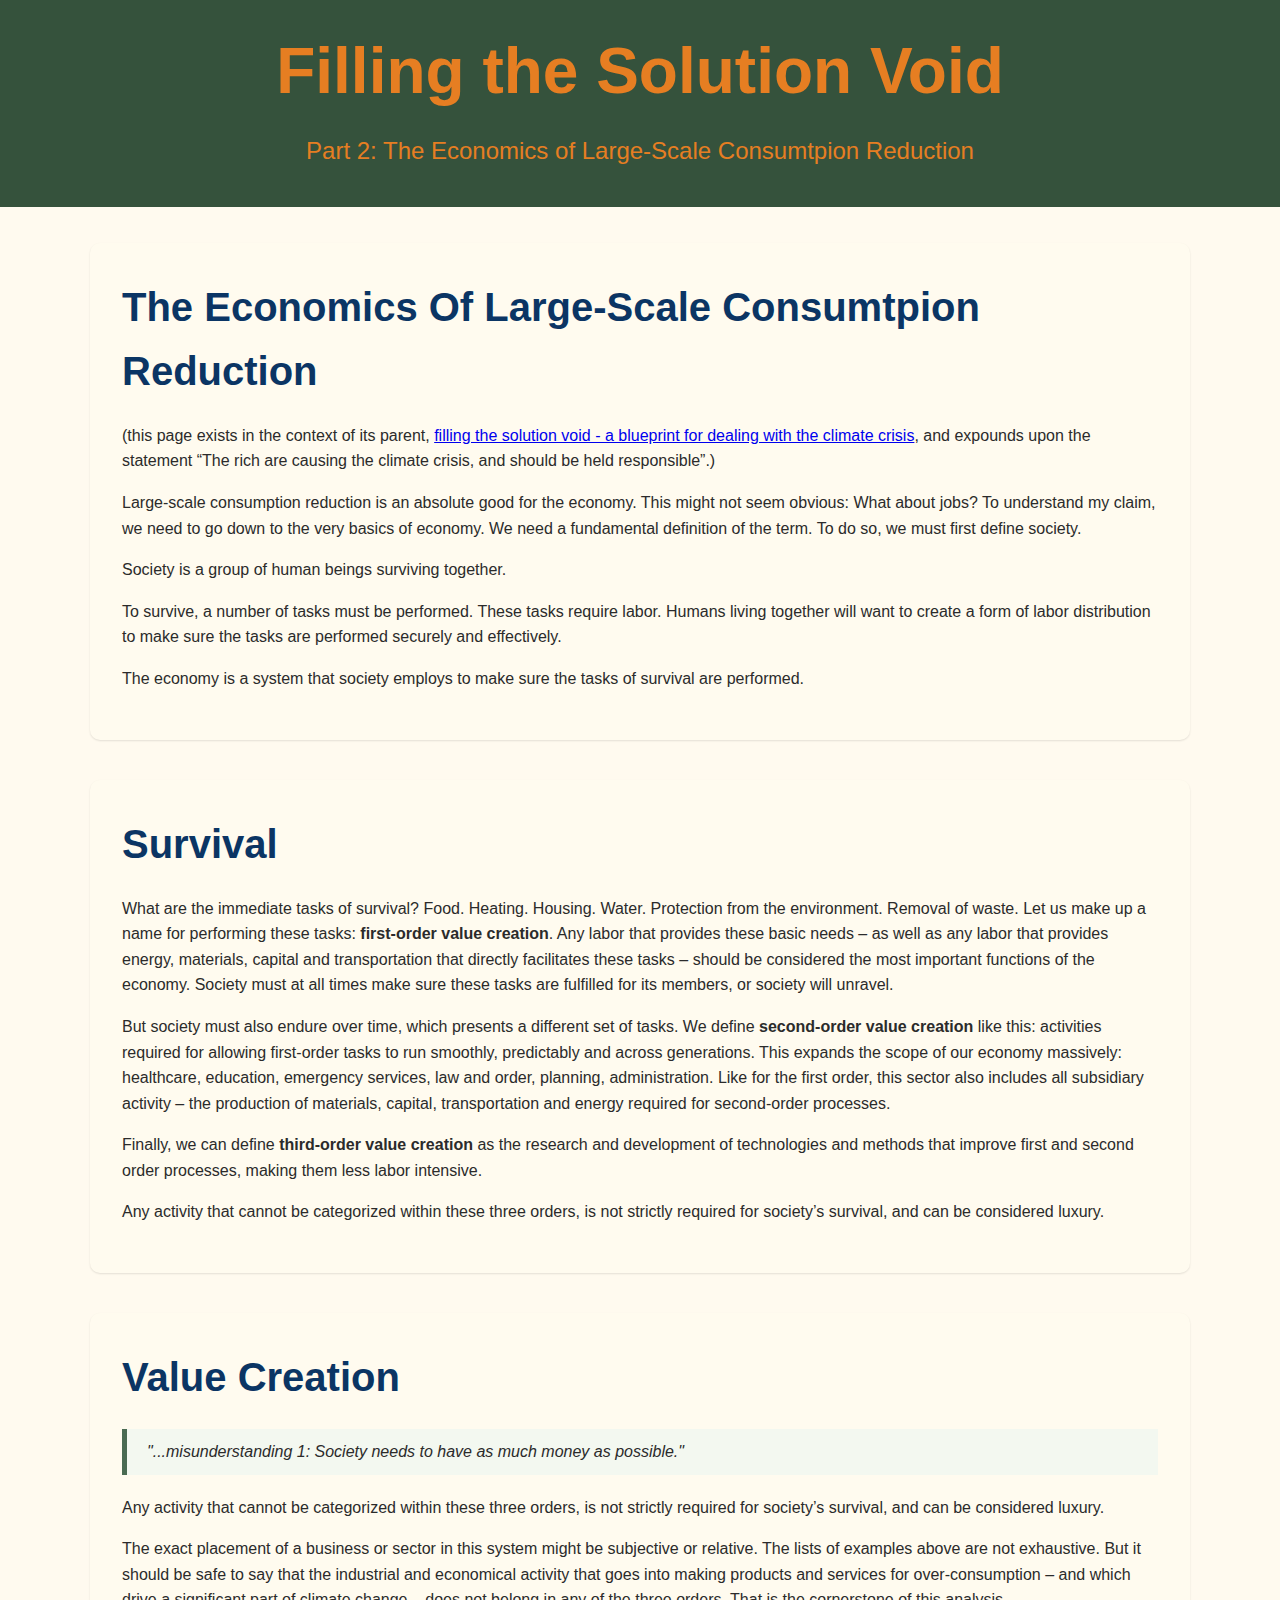
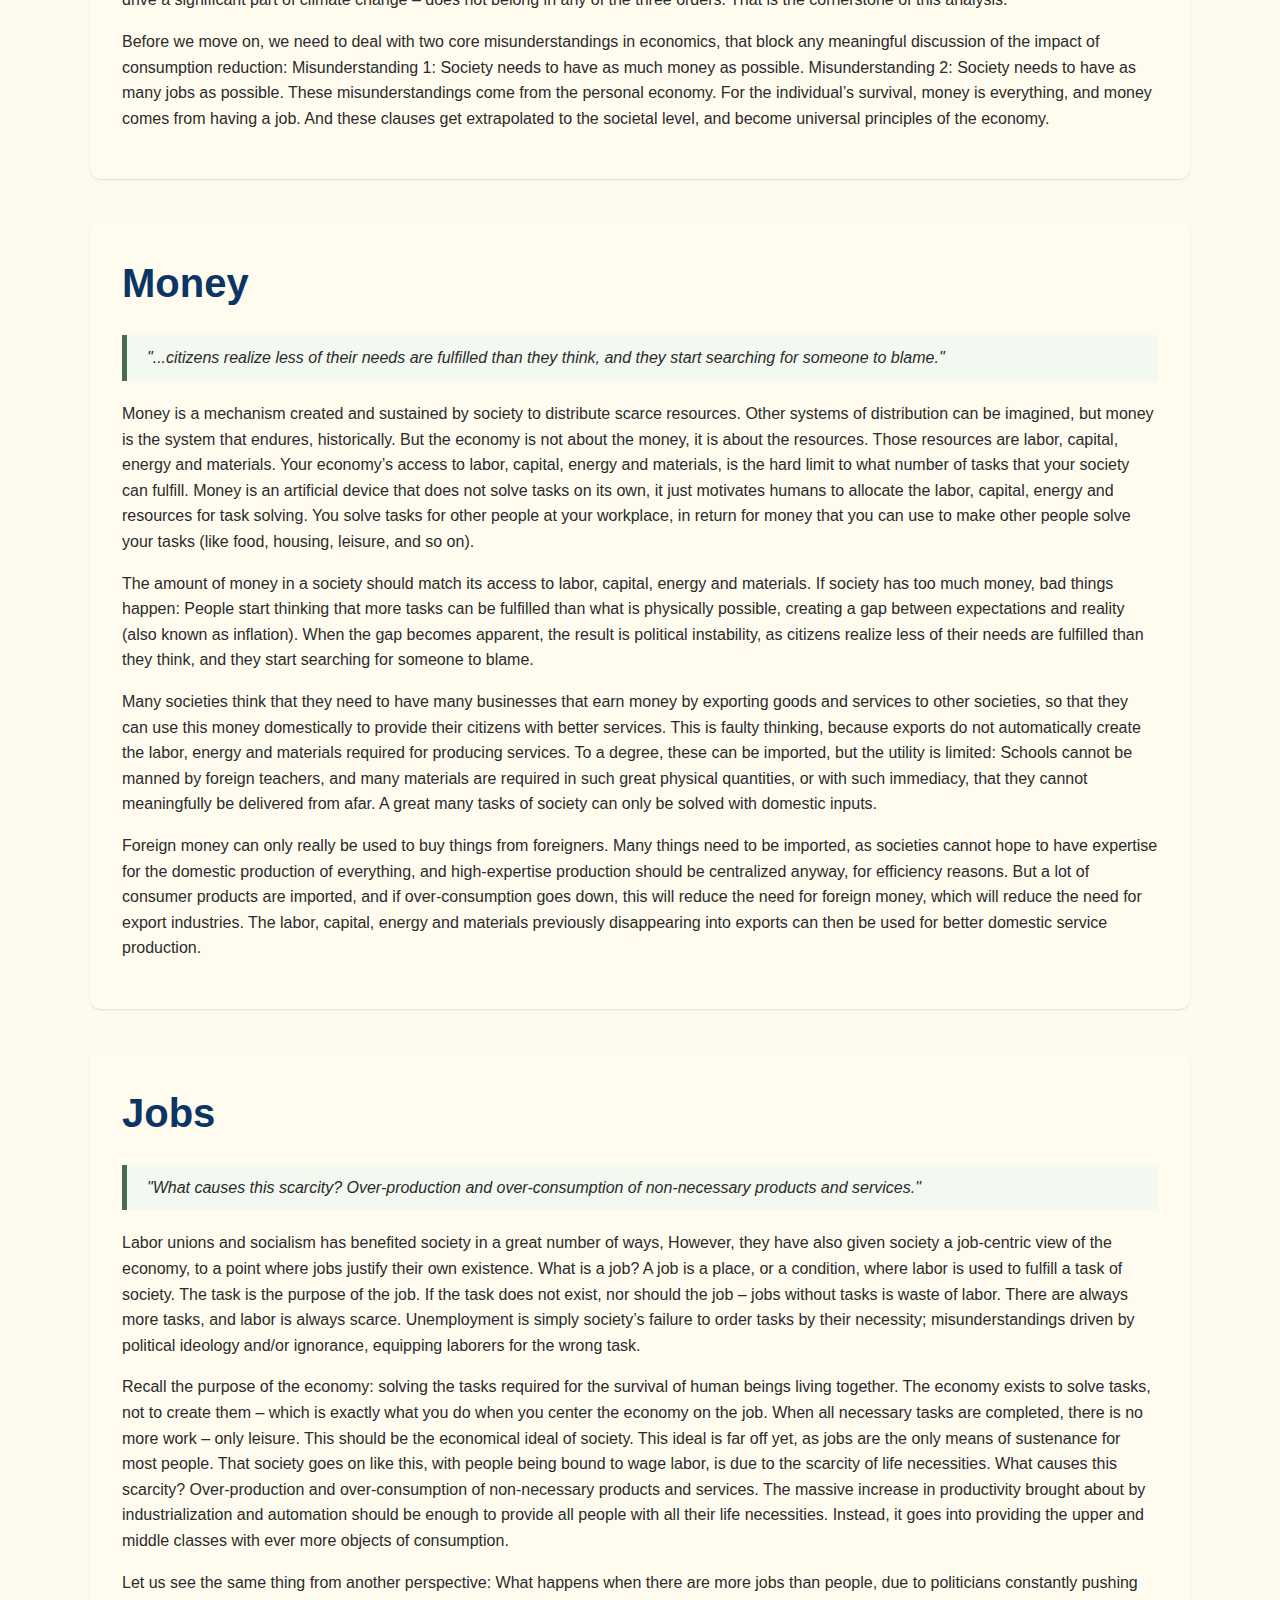
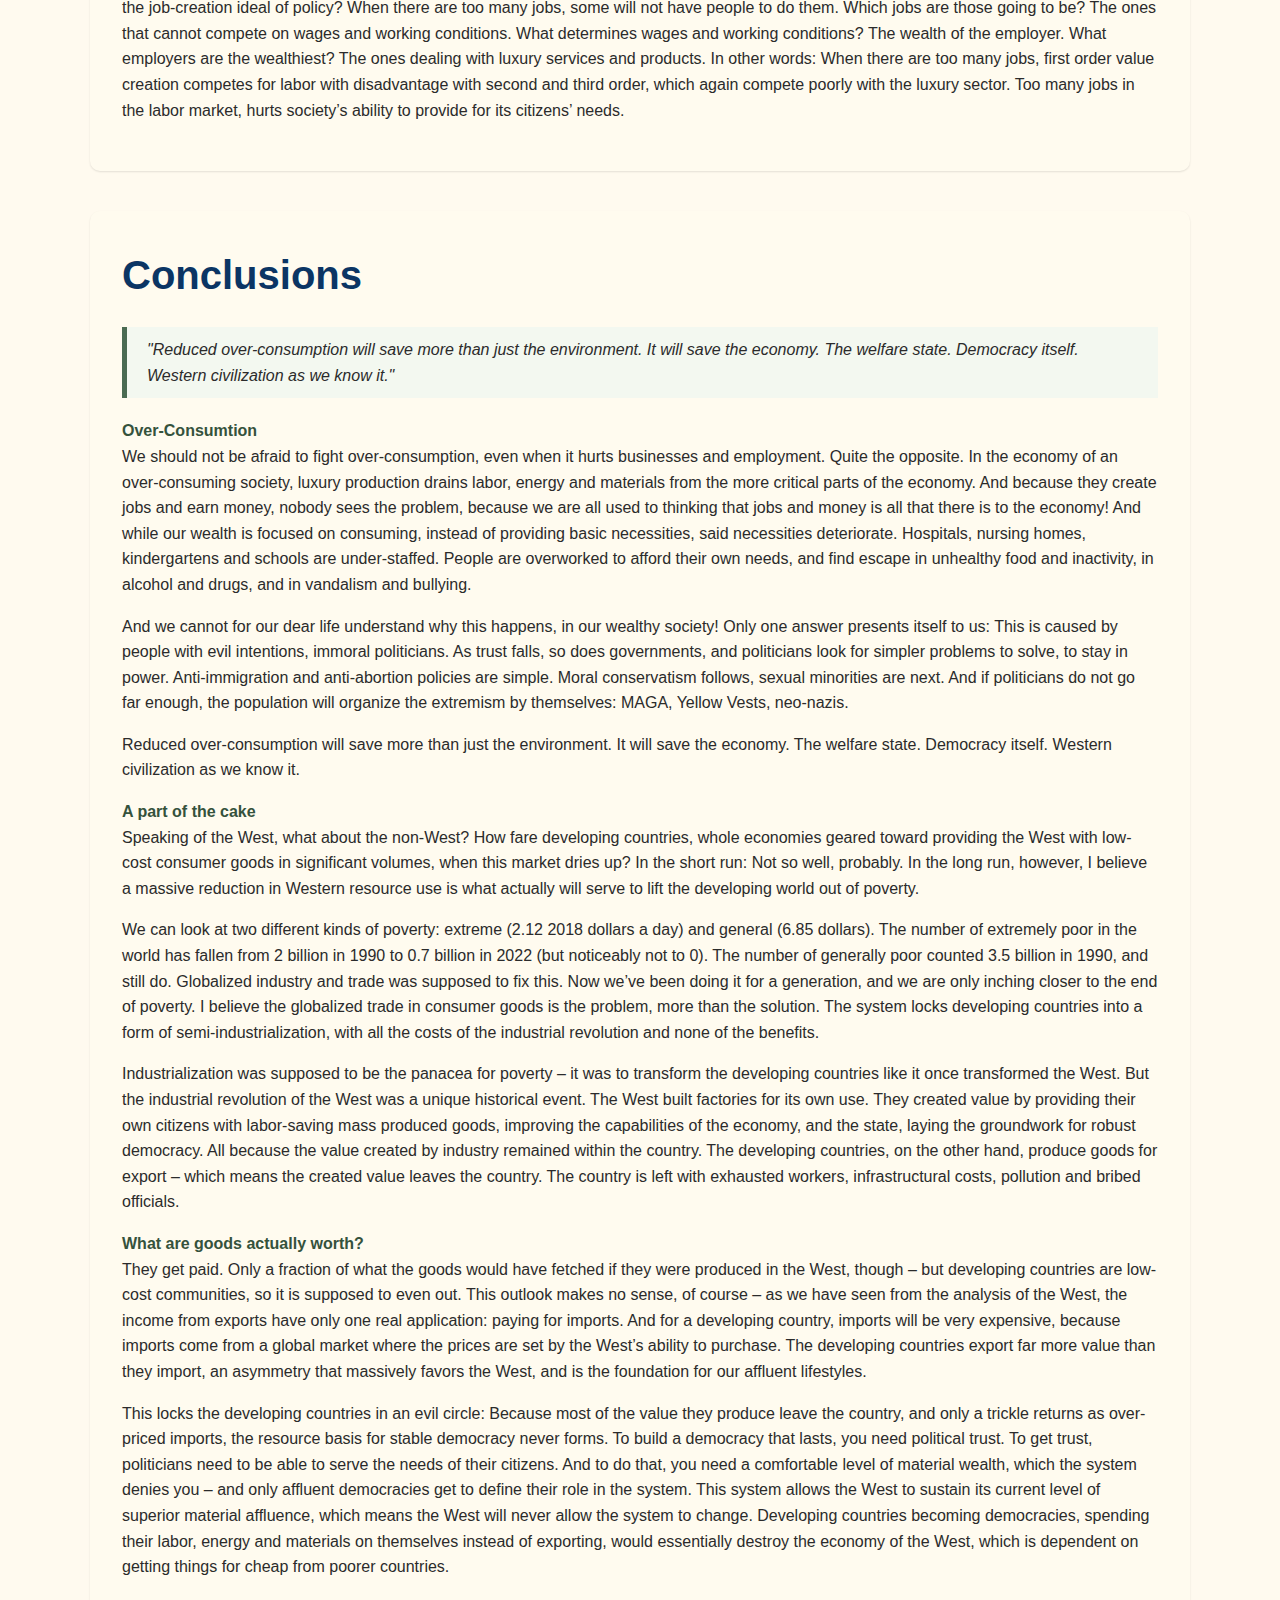
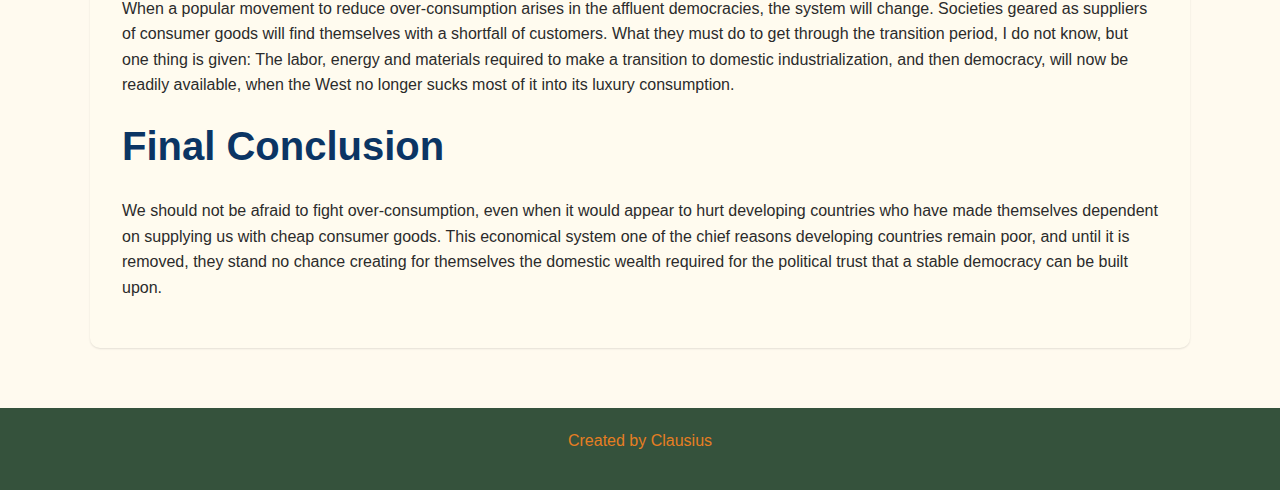
<file: index_econ.html>
<!DOCTYPE html>
<html lang="en">
  <head>
    <meta charset="UTF-8" />
    <meta name="viewport" content="width=device-width, initial-scale=1.0" />
    <meta http-equiv="X-UA-Compatible" content="ie=edge" />
    <title>Filling the Solution Void</title>
    <link rel="stylesheet" href="./themes/theme1.css" />
    <!-- <link rel="stylesheet" href="/themes/theme2.css" /> -->
    <!-- <link rel="stylesheet" href="/themes/theme3.css" /> -->
    <!-- <link rel="stylesheet" href="/themes/theme4.css" /> -->
    <!-- <link rel="stylesheet" href="/themes/theme5.css" /> -->
    <link rel="stylesheet" href="./styles.css" />
  </head>
  <body>
    <header>
      <div class="container">
        <h1>Filling the Solution Void</h1>
        <p>Part 2: The Economics of Large-Scale Consumtpion Reduction</p>
      </div>
    </header>

    <main>
      <div class="container">
        <section class="econ-main story">
          <article class="article-story">
            <h2>The Economics of Large-Scale Consumtpion Reduction</h2>
            <p>
              (this page exists in the context of its parent,
              <a href="./index.html" target="_blank" rel="noopener noreferrer"
                >filling the solution void - a blueprint for dealing with the
                climate crisis</a
              >, and expounds upon the statement “The rich are causing the
              climate crisis, and should be held responsible”.)
            </p>
            <p>
              Large-scale consumption reduction is an absolute good for the
              economy. This might not seem obvious: What about jobs? To
              understand my claim, we need to go down to the very basics of
              economy. We need a fundamental definition of the term. To do so,
              we must first define society.
            </p>
            <p>Society is a group of human beings surviving together.</p>
            <p>
              To survive, a number of tasks must be performed. These tasks
              require labor. Humans living together will want to create a form
              of labor distribution to make sure the tasks are performed
              securely and effectively.
            </p>
            <p>
              The economy is a system that society employs to make sure the
              tasks of survival are performed.
            </p>
            <p></p>
          </article>
        </section>

        <section class="econ-story story">
          <article class="story-heading">
            <h2>Survival</h2>
          </article>
          <article class="article-story">
            <p>
              What are the immediate tasks of survival? Food. Heating. Housing.
              Water. Protection from the environment. Removal of waste. Let us
              make up a name for performing these tasks:
              <b>first-order value creation</b>. Any labor that provides these
              basic needs – as well as any labor that provides energy,
              materials, capital and transportation that directly facilitates
              these tasks – should be considered the most important functions of
              the economy. Society must at all times make sure these tasks are
              fulfilled for its members, or society will unravel.
            </p>
            <p>
              But society must also endure over time, which presents a different
              set of tasks. We define <b>second-order value creation</b> like
              this: activities required for allowing first-order tasks to run
              smoothly, predictably and across generations. This expands the
              scope of our economy massively: healthcare, education, emergency
              services, law and order, planning, administration. Like for the
              first order, this sector also includes all subsidiary activity –
              the production of materials, capital, transportation and energy
              required for second-order processes.
            </p>
            <p>
              Finally, we can define <b>third-order value creation</b> as the
              research and development of technologies and methods that improve
              first and second order processes, making them less labor
              intensive.
            </p>
            <p>
              Any activity that cannot be categorized within these three orders,
              is not strictly required for society’s survival, and can be
              considered luxury.
            </p>
          </article>
        </section>

        <section class="econ-story story">
          <article class="story-heading">
            <h2>Value Creation</h2>
            <blockquote>
              <p>
                "...misunderstanding 1: Society needs to have as much money as
                possible."
              </p>
            </blockquote>
          </article>

          <article class="article-story">
            <p>
              Any activity that cannot be categorized within these three orders,
              is not strictly required for society’s survival, and can be
              considered luxury.
            </p>
            <p>
              The exact placement of a business or sector in this system might
              be subjective or relative. The lists of examples above are not
              exhaustive. But it should be safe to say that the industrial and
              economical activity that goes into making products and services
              for over-consumption – and which drive a significant part of
              climate change – does not belong in any of the three orders. That
              is the cornerstone of this analysis.
            </p>
            <p>
              Before we move on, we need to deal with two core misunderstandings
              in economics, that block any meaningful discussion of the impact
              of consumption reduction: Misunderstanding 1: Society needs to
              have as much money as possible. Misunderstanding 2: Society needs
              to have as many jobs as possible. These misunderstandings come
              from the personal economy. For the individual’s survival, money is
              everything, and money comes from having a job. And these clauses
              get extrapolated to the societal level, and become universal
              principles of the economy.
            </p>
          </article>
        </section>

        <section class="econ-story story">
          <article class="story-heading">
            <h2>Money</h2>
            <blockquote>
              <p>
                "...citizens realize less of their needs are fulfilled than
                they think, and they start searching for someone to blame."
              </p>
            </blockquote>
          </article>
          <article class="article-story">
            <p>
              Money is a mechanism created and sustained by society to
              distribute scarce resources. Other systems of distribution can be
              imagined, but money is the system that endures, historically. But
              the economy is not about the money, it is about the resources.
              Those resources are labor, capital, energy and materials. Your
              economy’s access to labor, capital, energy and materials, is the
              hard limit to what number of tasks that your society can fulfill.
              Money is an artificial device that does not solve tasks on its
              own, it just motivates humans to allocate the labor, capital,
              energy and resources for task solving. You solve tasks for other
              people at your workplace, in return for money that you can use to
              make other people solve your tasks (like food, housing, leisure,
              and so on).
            </p>
            <p>
              The amount of money in a society should match its access to labor,
              capital, energy and materials. If society has too much money, bad
              things happen: People start thinking that more tasks can be
              fulfilled than what is physically possible, creating a gap between
              expectations and reality (also known as inflation). When the gap
              becomes apparent, the result is political instability, as citizens
              realize less of their needs are fulfilled than they think, and
              they start searching for someone to blame.
            </p>
            <p>
              Many societies think that they need to have many businesses that
              earn money by exporting goods and services to other societies, so
              that they can use this money domestically to provide their
              citizens with better services. This is faulty thinking, because
              exports do not automatically create the labor, energy and
              materials required for producing services. To a degree, these can
              be imported, but the utility is limited: Schools cannot be manned
              by foreign teachers, and many materials are required in such great
              physical quantities, or with such immediacy, that they cannot
              meaningfully be delivered from afar. A great many tasks of society
              can only be solved with domestic inputs.
            </p>
            <p>
              Foreign money can only really be used to buy things from
              foreigners. Many things need to be imported, as societies cannot
              hope to have expertise for the domestic production of everything,
              and high-expertise production should be centralized anyway, for
              efficiency reasons. But a lot of consumer products are imported,
              and if over-consumption goes down, this will reduce the need for
              foreign money, which will reduce the need for export industries.
              The labor, capital, energy and materials previously disappearing
              into exports can then be used for better domestic service
              production.
            </p>
          </article>
        </section>

        <section class="econ-story story">
          <article class="story-heading">
            <h2>Jobs</h2>
          </article>
          <blockquote>
            <p>
              "What causes this scarcity? Over-production and over-consumption
              of non-necessary products and services."
            </p>
          </blockquote>
          <article class="article-story">
            <p>
              Labor unions and socialism has benefited society in a great number
              of ways, However, they have also given society a job-centric view
              of the economy, to a point where jobs justify their own existence.
              What is a job? A job is a place, or a condition, where labor is
              used to fulfill a task of society. The task is the purpose of the
              job. If the task does not exist, nor should the job – jobs without
              tasks is waste of labor. There are always more tasks, and labor is
              always scarce. Unemployment is simply society’s failure to order
              tasks by their necessity; misunderstandings driven by political
              ideology and/or ignorance, equipping laborers for the wrong task.
            </p>
            <p>
              Recall the purpose of the economy: solving the tasks required for
              the survival of human beings living together. The economy exists
              to solve tasks, not to create them – which is exactly what you do
              when you center the economy on the job. When all necessary tasks
              are completed, there is no more work – only leisure. This should
              be the economical ideal of society. This ideal is far off yet, as
              jobs are the only means of sustenance for most people. That
              society goes on like this, with people being bound to wage labor,
              is due to the scarcity of life necessities. What causes this
              scarcity? Over-production and over-consumption of non-necessary
              products and services. The massive increase in productivity
              brought about by industrialization and automation should be enough
              to provide all people with all their life necessities. Instead, it
              goes into providing the upper and middle classes with ever more
              objects of consumption.
            </p>
            <p>
              Let us see the same thing from another perspective: What happens
              when there are more jobs than people, due to politicians
              constantly pushing the job-creation ideal of policy? When there
              are too many jobs, some will not have people to do them. Which
              jobs are those going to be? The ones that cannot compete on wages
              and working conditions. What determines wages and working
              conditions? The wealth of the employer. What employers are the
              wealthiest? The ones dealing with luxury services and products. In
              other words: When there are too many jobs, first order value
              creation competes for labor with disadvantage with second and
              third order, which again compete poorly with the luxury sector.
              Too many jobs in the labor market, hurts society’s ability to
              provide for its citizens’ needs.
            </p>
          </article>
        </section>

        <section class="econ-story story">
          <article class="story-heading">
            <h2>Conclusions</h2>
          </article>
          <blockquote>
            <p>
              "Reduced over-consumption will save more than just the
              environment. It will save the economy. The welfare state.
              Democracy itself. Western civilization as we know it."
            </p>
          </blockquote>

          <article class="article-story">
            <h4>Over-Consumtion</h4>
            <p>
              We should not be afraid to fight over-consumption, even when it
              hurts businesses and employment. Quite the opposite. In the
              economy of an over-consuming society, luxury production drains
              labor, energy and materials from the more critical parts of the
              economy. And because they create jobs and earn money, nobody sees
              the problem, because we are all used to thinking that jobs and
              money is all that there is to the economy! And while our wealth is
              focused on consuming, instead of providing basic necessities, said
              necessities deteriorate. Hospitals, nursing homes, kindergartens
              and schools are under-staffed. People are overworked to afford
              their own needs, and find escape in unhealthy food and inactivity,
              in alcohol and drugs, and in vandalism and bullying.
            </p>

            <p>
              And we cannot for our dear life understand why this happens, in
              our wealthy society! Only one answer presents itself to us: This
              is caused by people with evil intentions, immoral politicians. As
              trust falls, so does governments, and politicians look for simpler
              problems to solve, to stay in power. Anti-immigration and
              anti-abortion policies are simple. Moral conservatism follows,
              sexual minorities are next. And if politicians do not go far
              enough, the population will organize the extremism by themselves:
              MAGA, Yellow Vests, neo-nazis.
            </p>

            <p>
              Reduced over-consumption will save more than just the environment.
              It will save the economy. The welfare state. Democracy itself.
              Western civilization as we know it.
            </p>
            <h4>A part of the cake</h4>
            <p>
              Speaking of the West, what about the non-West? How fare developing
              countries, whole economies geared toward providing the West with
              low-cost consumer goods in significant volumes, when this market
              dries up? In the short run: Not so well, probably. In the long
              run, however, I believe a massive reduction in Western resource
              use is what actually will serve to lift the developing world out
              of poverty.
            </p>
            <p>
              We can look at two different kinds of poverty: extreme (2.12 2018
              dollars a day) and general (6.85 dollars). The number of extremely
              poor in the world has fallen from 2 billion in 1990 to 0.7 billion
              in 2022 (but noticeably not to 0). The number of generally poor
              counted 3.5 billion in 1990, and still do. Globalized industry and
              trade was supposed to fix this. Now we’ve been doing it for a
              generation, and we are only inching closer to the end of poverty.
              I believe the globalized trade in consumer goods is the problem,
              more than the solution. The system locks developing countries into
              a form of semi-industrialization, with all the costs of the
              industrial revolution and none of the benefits.
            </p>
            <p>
              Industrialization was supposed to be the panacea for poverty – it
              was to transform the developing countries like it once transformed
              the West. But the industrial revolution of the West was a unique
              historical event. The West built factories for its own use. They
              created value by providing their own citizens with labor-saving
              mass produced goods, improving the capabilities of the economy,
              and the state, laying the groundwork for robust democracy. All
              because the value created by industry remained within the country.
              The developing countries, on the other hand, produce goods for
              export – which means the created value leaves the country. The
              country is left with exhausted workers, infrastructural costs,
              pollution and bribed officials.
            </p>
            <h4>What are goods actually worth?</h4>
            <p>
              They get paid. Only a fraction of what the goods would have
              fetched if they were produced in the West, though – but developing
              countries are low-cost communities, so it is supposed to even out.
              This outlook makes no sense, of course – as we have seen from the
              analysis of the West, the income from exports have only one real
              application: paying for imports. And for a developing country,
              imports will be very expensive, because imports come from a global
              market where the prices are set by the West’s ability to purchase.
              The developing countries export far more value than they import,
              an asymmetry that massively favors the West, and is the foundation
              for our affluent lifestyles.
            </p>
            <p>
              This locks the developing countries in an evil circle: Because
              most of the value they produce leave the country, and only a
              trickle returns as over-priced imports, the resource basis for
              stable democracy never forms. To build a democracy that lasts, you
              need political trust. To get trust, politicians need to be able to
              serve the needs of their citizens. And to do that, you need a
              comfortable level of material wealth, which the system denies you
              – and only affluent democracies get to define their role in the
              system. This system allows the West to sustain its current level
              of superior material affluence, which means the West will never
              allow the system to change. Developing countries becoming
              democracies, spending their labor, energy and materials on
              themselves instead of exporting, would essentially destroy the
              economy of the West, which is dependent on getting things for
              cheap from poorer countries.
            </p>
            <p>
              When a popular movement to reduce over-consumption arises in the
              affluent democracies, the system will change. Societies geared as
              suppliers of consumer goods will find themselves with a shortfall
              of customers. What they must do to get through the transition
              period, I do not know, but one thing is given: The labor, energy
              and materials required to make a transition to domestic
              industrialization, and then democracy, will now be readily
              available, when the West no longer sucks most of it into its
              luxury consumption.
            </p>
            <h2>Final Conclusion</h2>
            <p>
              We should not be afraid to fight over-consumption, even when it
              would appear to hurt developing countries who have made themselves
              dependent on supplying us with cheap consumer goods. This
              economical system one of the chief reasons developing countries
              remain poor, and until it is removed, they stand no chance
              creating for themselves the domestic wealth required for the
              political trust that a stable democracy can be built upon.
            </p>
          </article>
        </section>
      </div>
    </main>

    <footer>
      <div class="container">
        <p>Created by Clausius</p>
      </div>
    </footer>
  </body>
</html>
</file>
<file: themes/theme1.css>
/* === Eco Serenity Theme === */
:root {
  --background-color: #fffaef; 
  --secondary-color: #fffbef; /* card */
  --text-color: #2b2b2b; 
  --primary-color: #0b3564; /* Header and h2 color petrol ish */
  --primary-color-light: #1c4779; /* Header and h3 color petrol light */
  --highlight-color: #35523c; /* h4 */
  
  --accent-color: #e67e22; /* Warm orange for header footer text */
  --header-footer-color: #35523c; /* Deep green for header/footer */
  
  --blockquote-bg: #f3f8f0; /* Light greenish background for blockquotes */
  --blockquote-border: #4a6b52; /* Soft green border */
}
</file>
<file: themes/theme2.css>
/* === Eco Serenity Theme === */
:root {
  --background-color: #fffefb; 
  --secondary-color: #fffcf5; /* card */
  --text-color: #2b2b2b; 
  --primary-color: #0b3564; /* Header and h2 color petrol ish */
  --primary-color-light: #1c4779; /* Header and h3 color petrol light */
  --highlight-color: #35523c; /* h4 */
  
  --accent-color: #eec8a8; /* Warm orange for header footer text */
  --header-footer-color: #34613f; /* Deep green for header/footer */
  
  --blockquote-bg: #f3f8f0; /* Light greenish background for blockquotes */
  --blockquote-border: #4a6b52; /* Soft green border */
}
</file>
<file: themes/theme3.css>
/* === Eco Serenity Theme === */
:root {
  --background-color: #f7f3e9; /* Soft cream */
  --text-color: #2e2e2e; /* Dark charcoal */
  --primary-color: #0a3d62; /* Deep ocean blue for h1 */
  --primary-color-light: #1e5a7d; /* Lighter ocean blue for h3 */
  --secondary-color: #eaf4e1; /* Light green for sections */
  --accent-color: #e67e22; /* Warm orange */
  --header-footer-color: #2c6e49; /* Deep green for header/footer */
  --highlight-color: #a3b18a; /* Soft green for highlights */
  --blockquote-bg: #d4e9d7; /* Light greenish background for blockquotes */
  --blockquote-border: #6b8e23; /* Olive green border */
}
</file>
<file: themes/theme4.css>
:root {
  --background-color: #f7f3e9; /* Soft cream */
  --text-color: #2e2e2e; /* Dark charcoal */
  --primary-color: #0a3d62; /* Deep ocean blue for h1 */
  --primary-color-light: #1e5a7d; /* Lighter ocean blue for h3 */
  --secondary-color: #fcf7f1; /* Light beige for sections */
  --accent-color: #e67e22; /* Warm orange */
  --header-footer-color: #2c6e49; /* Deep green for header/footer */
  --highlight-color: #a3b18a; /* Soft green for highlights */
  --blockquote-bg: #d4e9d7; /* Light greenish background for blockquotes */
  --blockquote-border: #6b8e23; /* Olive green border */
}
</file>
<file: themes/theme5.css>
:root {
  --background-color: #f7f3e9; /* Soft cream */
  --text-color: #2e2e2e; /* Dark charcoal */
  --primary-color: #0a3d62; /* Deep ocean blue for h1 */
  --primary-color-light: #1e5a7d; /* Lighter ocean blue for h3 */
  --secondary-color: #fcf7f1; /* Light beige for sections */
  --accent-color: #e67e22; /* Warm orange */
  --header-footer-color: #2c6e49; /* Deep green for header/footer */
  --highlight-color: #4a7c59; /* Darker green for better contrast */
  --blockquote-bg: #d4e9d7; /* Light greenish background for blockquotes */
  --blockquote-border: #6b8e23; /* Olive green border */
}
</file>
<file: styles.css>
/* Basic resets */
* {
  margin: 0;
  padding: 0;
  box-sizing: border-box;
}

/* Earthy Theme Reset */
body {
  font-family: "Arial", sans-serif;
  line-height: 1.6;
  background-color: var(--background-color);
  color: var(--text-color);
  overflow-x: hidden;
}

/* Container for centering content */
.container {
  width: 90%;
  max-width: 1100px;
  margin: 0 auto;
}

/* Header and Footer */
header,
footer {
  background: var(--header-footer-color);
  color: var(--text-color);
  padding: 20px;
  text-align: center;
}

header h1,
header p,
footer p {
  color: var(--accent-color);
}
header {
  margin-bottom: 1rem;
}
li {
  margin-bottom: 0.25rem;
}

p {
  margin-bottom: 1rem;
}

blockquote p {
  margin-bottom: 0; /* Remove margin for paragraphs inside blockquotes */
}

header h1 {
  font-size: 2.5rem;
  margin-bottom: 10px;
}

header p {
  font-size: 1.2rem;
}

footer p {
  font-size: 1rem;
}

/* Main content */
main {
  padding: 20px 0;
}

h2 {
  font-size: 1.6rem;
  color: var(--primary-color);
  margin-bottom: 20px;
  animation: slideUp 1s ease-out;
  text-transform: capitalize;
}

h3 {
  font-size: 1.4rem;
  color: var(--header-footer-color);
  margin-top: 30px;
  margin-bottom: 10px;
  text-transform: capitalize;
}

section {
  margin-bottom: 40px;
}

/* Sections styling */
.story {
  background-color: var(--secondary-color);
  padding: 2rem;
  border-radius: 10px;
  box-shadow: 0 1px 2px rgba(0, 0, 0, 0.11);
  animation: fadeInUp 1s ease-out;
}

blockquote {
  background-color: var(--blockquote-bg);
  border-left: 5px solid var(--blockquote-border);
  padding: 10px 20px;
  margin: 20px 0;
  font-style: italic;
  color: var(--text-color);
}

/* List styles */
ul,
ol {
  margin-bottom: 1rem;
  list-style-type: none;
  margin-left: 1rem;
}

/* Style for h4 inside lists */
h4 {
  font-weight: bold;
  color: var(--highlight-color); /* Warm terracotta color */
}

/* Animations */
@keyframes fadeInUp {
  0% {
    opacity: 0;
    transform: translateY(20px);
  }
  100% {
    opacity: 1;
    transform: translateY(0);
  }
}

@keyframes slideUp {
  0% {
    transform: translateY(30px);
    opacity: 0;
  }
  100% {
    transform: translateY(0);
    opacity: 1;
  }
}

/* Responsive Design */
@media (min-width: 768px) {
  header h1 {
    font-size: 3rem;
  }

  header p {
    font-size: 1.5rem;
  }

  h2 {
    font-size: 2rem;
  }

  h3 {
    font-size: 1.6rem;
  }
}

@media (min-width: 1200px) {
  header h1 {
    font-size: 4rem;
  }

  h2 {
    font-size: 2.5rem;
  }

  h3 {
    font-size: 1.8rem;
  }
}
</file>
